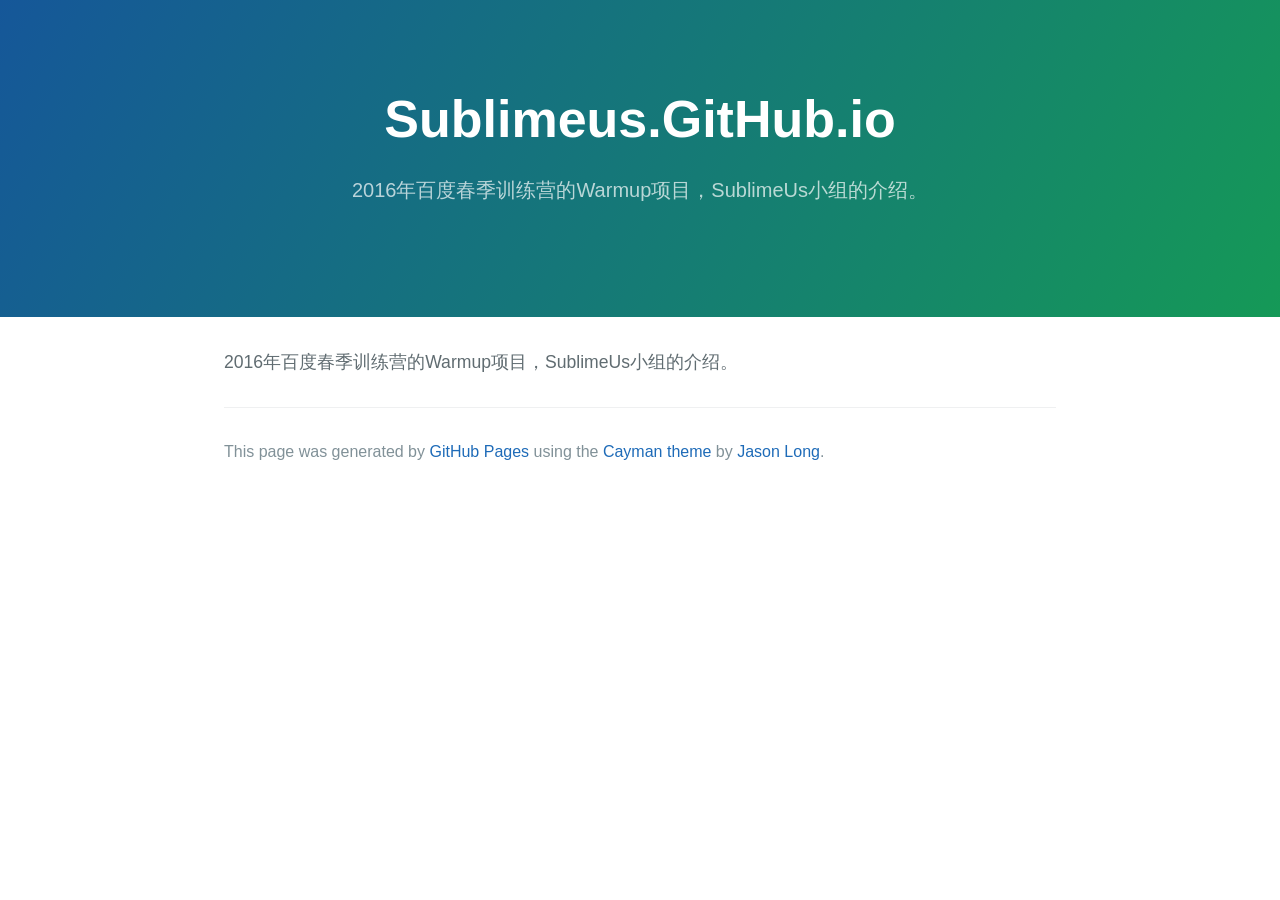
<file: index.html>
<!DOCTYPE html>
<html lang="zh-CN">
  <head>
    <meta charset="UTF-8">
    <title>Sublimeus.GitHub.io by SublimeUs</title>
    <meta name="viewport" content="width=device-width, initial-scale=1">
    <link rel="stylesheet" type="text/css" href="stylesheets/normalize.css" media="screen">
    <!-- <link href='https://fonts.googleapis.com/css?family=Open+Sans:400,700' rel='stylesheet' type='text/css'> Great wall-->
    <link rel="stylesheet" type="text/css" href="stylesheets/stylesheet.css" media="screen">
    <link rel="stylesheet" type="text/css" href="stylesheets/github-light.css" media="screen">
  </head>
  <body>
    <section class="page-header">
      <h1 class="project-name">Sublimeus.GitHub.io</h1>
      <h2 class="project-tagline">2016年百度春季训练营的Warmup项目，SublimeUs小组的介绍。</h2>
    </section>

    <section class="main-content">
      <p>2016年百度春季训练营的Warmup项目，SublimeUs小组的介绍。</p>

      <footer class="site-footer">

        <span class="site-footer-credits">This page was generated by <a href="https://pages.github.com">GitHub Pages</a> using the <a href="https://github.com/jasonlong/cayman-theme">Cayman theme</a> by <a href="https://twitter.com/jasonlong">Jason Long</a>.</span>
      </footer>

    </section>

  
  </body>
</html>
</file>
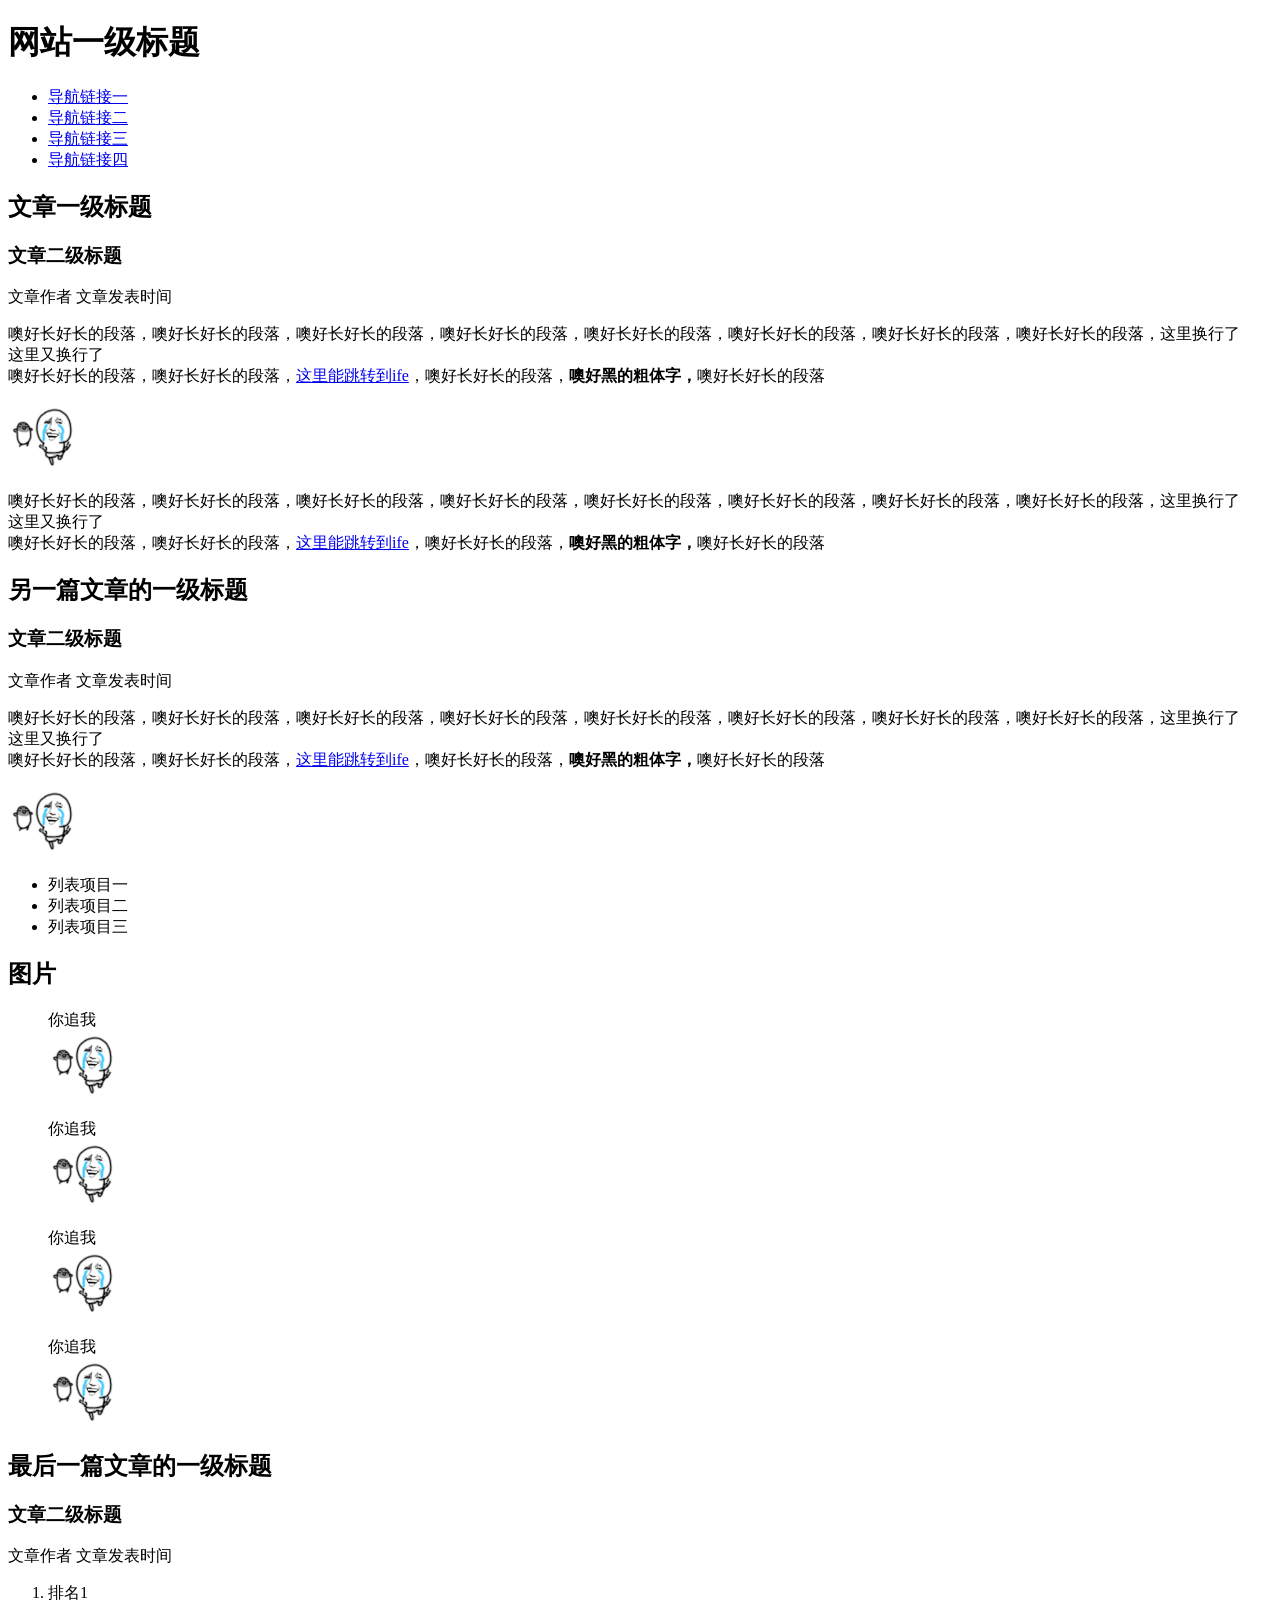
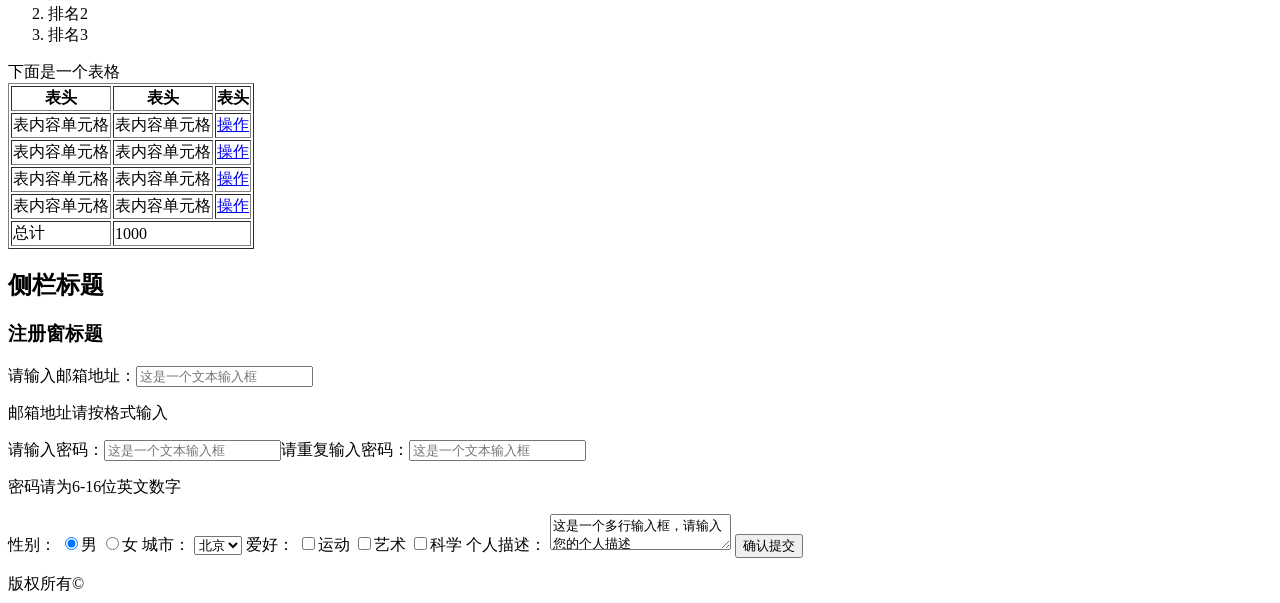
<file: task1/index.html>
<!DOCTYPE html>
<html lang="en">
<head>
	<meta charset="UTF-8">
	<title>task_1_1</title>
</head>
<body style="font-family: 微软雅黑">
	<h1>网站一级标题</h1>
	<nav>
		<ul>
			<li><a href="#">导航链接一</a></li>
			<li><a href="#">导航链接二</a></li>
			<li><a href="#">导航链接三</a></li>
			<li><a href="#">导航链接四</a></li>
		</ul>
	</nav>
	<article>
		<header>
			<h2>文章一级标题</h2>
			<h3>文章二级标题</h3>
		</header>
		<p>文章作者 文章发表时间</p>
		<p>
			噢好长好长的段落，噢好长好长的段落，噢好长好长的段落，噢好长好长的段落，噢好长好长的段落，噢好长好长的段落，噢好长好长的段落，噢好长好长的段落，这里换行了<br/>
			这里又换行了<br/>
			噢好长好长的段落，噢好长好长的段落，<a href="http://ife.baidu.com">这里能跳转到ife</a>，噢好长好长的段落，<b>噢好黑的粗体字，</b>噢好长好长的段落
		</p>
		<img src="img/1.jpg">
		<p>
			噢好长好长的段落，噢好长好长的段落，噢好长好长的段落，噢好长好长的段落，噢好长好长的段落，噢好长好长的段落，噢好长好长的段落，噢好长好长的段落，这里换行了<br/>
			这里又换行了<br/>
			噢好长好长的段落，噢好长好长的段落，<a href="http://ife.baidu.com">这里能跳转到ife</a>，噢好长好长的段落，<b>噢好黑的粗体字，</b>噢好长好长的段落
		</p>
	</article>
	
	<article>
		<header>
			<h2>另一篇文章的一级标题</h2>
			<h3>文章二级标题</h3>
		</header>
		<p>文章作者 文章发表时间</p>
		<p>
			噢好长好长的段落，噢好长好长的段落，噢好长好长的段落，噢好长好长的段落，噢好长好长的段落，噢好长好长的段落，噢好长好长的段落，噢好长好长的段落，这里换行了<br/>
			这里又换行了<br/>
			噢好长好长的段落，噢好长好长的段落，<a href="http://ife.baidu.com">这里能跳转到ife</a>，噢好长好长的段落，<b>噢好黑的粗体字，</b>噢好长好长的段落
		</p>
		<img src="img/1.jpg">
		<ul>
			<li>列表项目一</li>
			<li>列表项目二</li>
			<li>列表项目三</li>
		</ul>
		<section>
			<h2>图片</h2>
			<figure>
				<figcaption>你追我</figcaption>
				<img src="img/1.jpg">
			</figure>
			<figure>
				<figcaption>你追我</figcaption>
				<img src="img/1.jpg">
			</figure>
			<figure>
				<figcaption>你追我</figcaption>
				<img src="img/1.jpg">
			</figure>
			<figure>
				<figcaption>你追我</figcaption>
				<img src="img/1.jpg">
			</figure>
		</section>
	</article>

	<article>
		<header>
			<h2>最后一篇文章的一级标题</h2>
			<h3>文章二级标题</h3>
		</header>
		<p>文章作者 文章发表时间</p>
		<ol>
			<li>排名1</li>
			<li>排名2</li>
			<li>排名3</li>
		</ol>
		<section>
			下面是一个表格
			<table border="1">
				<th>表头</th>
				<th>表头</th>
				<th>表头</th>
				<tr>
					<td>表内容单元格</td>
					<td>表内容单元格</td>
					<td><a href="#">操作</a></td>
				</tr>
				<tr>
					<td>表内容单元格</td>
					<td>表内容单元格</td>
					<td><a href="#">操作</a></td>
				</tr>
				<tr>
					<td>表内容单元格</td>
					<td>表内容单元格</td>
					<td><a href="#">操作</a></td>
				</tr>
				<tr>
					<td>表内容单元格</td>
					<td>表内容单元格</td>
					<td><a href="#">操作</a></td>
				</tr>
				<tr>
					<td>总计</td>
					<td colspan="2">1000</td>
				</tr>
			</table>
		</section>
		<aside>
			<h2>侧栏标题</h2>
			<h3>注册窗标题</h3>
			<form>
				<p>请输入邮箱地址：<input type="email" placeholder="这是一个文本输入框"></p>
				<p>邮箱地址请按格式输入</p>
				<p>请输入密码：<input type="password" placeholder="这是一个文本输入框">请重复输入密码：<input type="password" placeholder="这是一个文本输入框"></p>
				<p>密码请为6-16位英文数字</p>
				<p>
					性别：
					<input name="sex" type="radio" value="man" checked="checked">男
					<input name="sex" type="radio" value="female">女
					城市：
					<select name="city">
						<option value="beijing" selected="selected">北京</option>
						<option value="shanghai">上海</option>
						<option value="guangzhou">广州</option>
						<option value="shenzhen">深圳</option>
					</select>
					爱好：
					<input name="hobby" type="checkbox" value="sport">运动
					<input name="hobby" type="checkbox" value="art">艺术
					<input name="hobby" type="checkbox" value="science">科学
					个人描述：
					<textarea name="description">这是一个多行输入框，请输入您的个人描述</textarea>
					<input type="submit" value="确认提交">
				</p>
			</form>
		</aside>
	</article>
	<footer>
		版权所有&copy;
	</footer>
</body>
</html>
</file>
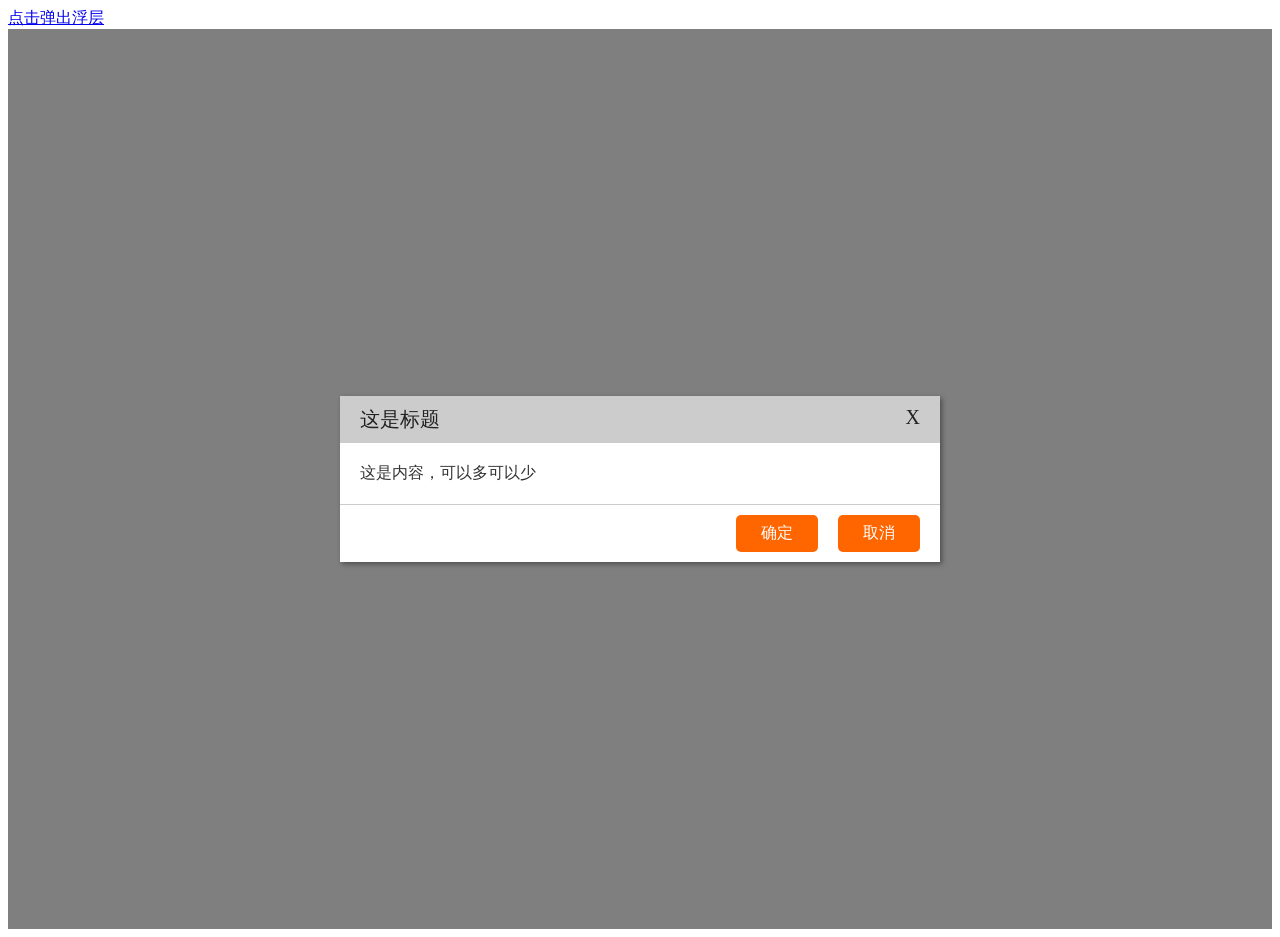
<file: task37/index.html>
<!DOCTYPE html>
<html lang="en">
<head>
	<meta charset="UTF-8">
	<title>任务三十七：UI组件之浮出层</title>
	<style>
		.modal{
			background-color: rgba(0,0,0,0.5);
			width: 100%;
			height: 900px;
			position: relative;
			font-family: '微软雅黑';

		}
		.modal .modal-box{
			width: 600px;
			position: absolute;
			top: 50%;
			left: 50%;
			transform: translate3d(-50%,-50%,0);
			box-shadow: 2px 2px 5px rgba(0,0,0,0.4);
			background-color: #fff;
		}
		.modal .modal-head{
			font-size: 20px;
			color: #222;
			padding: 10px 20px;
			background-color: #ccc;
		}
		.modal .modal-head:after{
			content:'';
			display: block;
			clear: both;
			overflow: hidden;
		}
		.modal .modal-head-title{
			float: left;
		
		}
		.modal .modal-head-close{
			float: right;
			cursor: pointer;
		}
		.modal .modal-content{
			height: auto;
			padding: 20px 20px;
			font-size: 16px;
			color: #333;
		}
		.modal .modal-foot{
			border-top: 1px solid #ccc;
			padding: 10px 20px;
		}
		.modal .modal-btn{
			border: 0;
			outline: none;
			padding: 8px 25px;
			border-radius: 5px;
			font-size: 16px;
			cursor: pointer;
			font-family: '微软雅黑';
			font-weight: 300;
			background-color: #f60;
			color: #fff;
			text-shadow: none;
		}
		.modal .modal-foot-sure{
			float: right;
			margin-right: 20px;
		}
		.modal .modal-foot-close{
			float: right;
		}
		.modal .modal-foot:after{
			content:'';
			display: block;
			clear: both;
			overflow: hidden;
		}
	</style>
</head>
<body>
	<a id="F-modal" href="javascript:;">点击弹出浮层</a>
	<div class="modal">
		<div id="F-Modal" class="modal-box">
			<div class="modal-head">
				<div class="modal-head-title">这是标题</div>
				<!-- /.modal-head-title -->
				<div class="modal-head-close"> X </div>
				<!-- /.modal-head-close -->
			</div>
			<!-- /.modal-title -->
			<div class="modal-content">
				这是内容，可以多可以少
			</div>
			<!-- /.modal-content -->
			<div class="modal-foot">
				<button type="button" class="modal-btn modal-foot-close">
					取消
				</button>
				<button type="button" class="modal-btn modal-foot-sure">
					确定
				</button>
			</div>
			<!-- /.foot -->
		</div>
		<!-- /.modal-box -->
	</div>

	<script src="js/main.js"></script>
	<script>
		// var data = {
		// 	width:'600px',
		// 	height:'300px',
		// 	head_height:'60px',
		// 	head_title:'标题',
		// 	head_content:'这是内容',
		// 	foot:true,	//页脚是否存在
		// }

		
		// var modal = new Modal('F-Modal',data);
	</script>
</body>
</html>
</file>
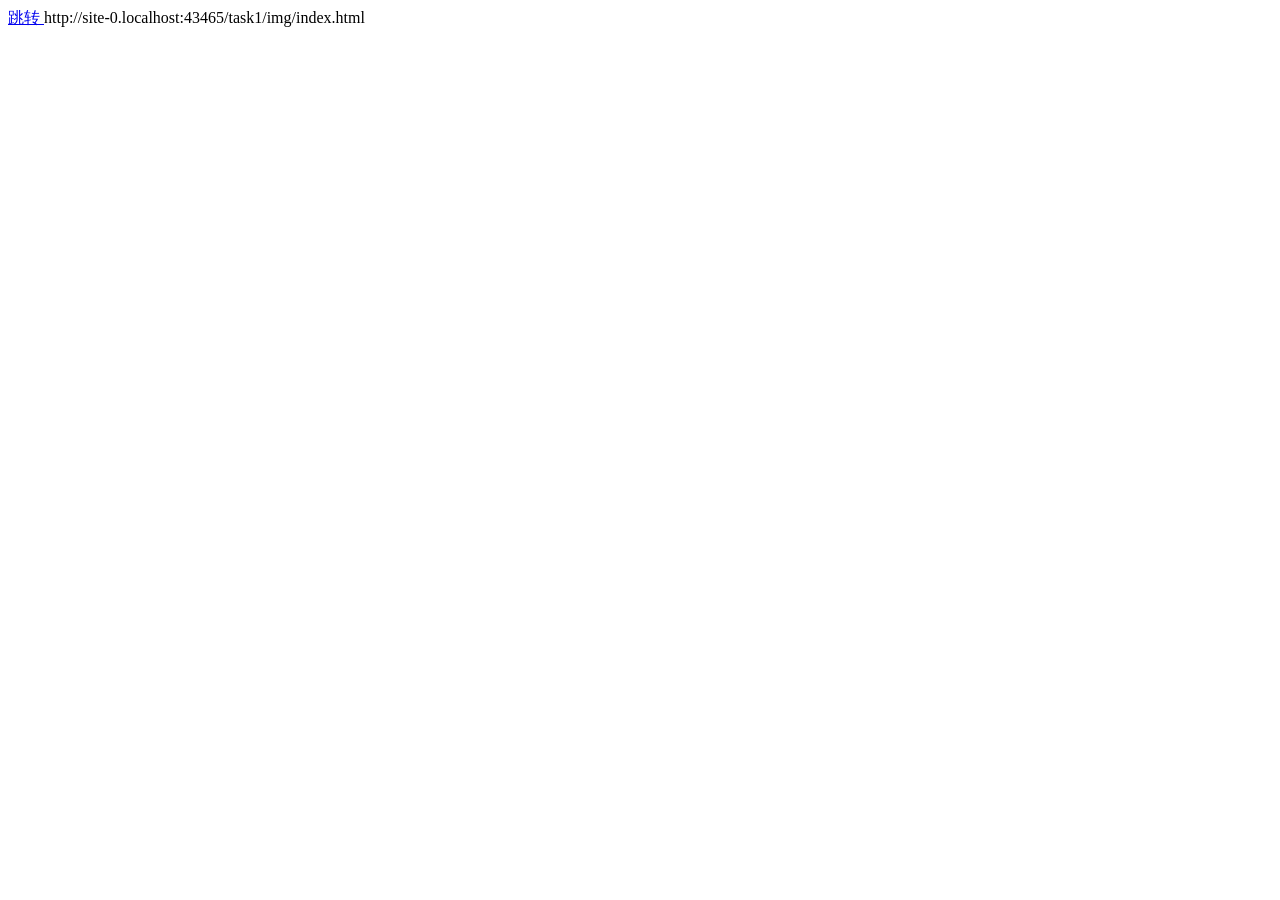
<file: task1/img/index.html>
<!DOCTYPE html>
<html lang="en">
<head>
	<meta charset="UTF-8">
	<title>js 页面分析</title>
</head>
<body onunload="bye()">
	<a href="other.html"> 跳转 </a>
<script type="text/javascript"> 

	/* 页面url地址 */
	document.write(location.href+"<br>"); 

	/* 页面停留时间 */
	pageopen = new Date();
	function bye() {
		pageclose = new Date();
		minutes = (pageclose.getMinutes() - pageopen.getMinutes());
		seconds = (pageclose.getSeconds() - pageopen.getSeconds());
		time = (seconds + (minutes * 60));
		if (time == 1) {
		time = (time + " 秒钟");
		}
		else {
		time = (time + " 秒钟");
		   }
		console.log('您在这儿呆了' + time + '.欢迎再来!');
	} 

	/*浏览器设备*/
	console.log(window.navigator.language);		//用户语言，
	console.log(window.navigator.userAgent.substring(12));	//用户设备信息

</script>
</body>
</html>
</file>
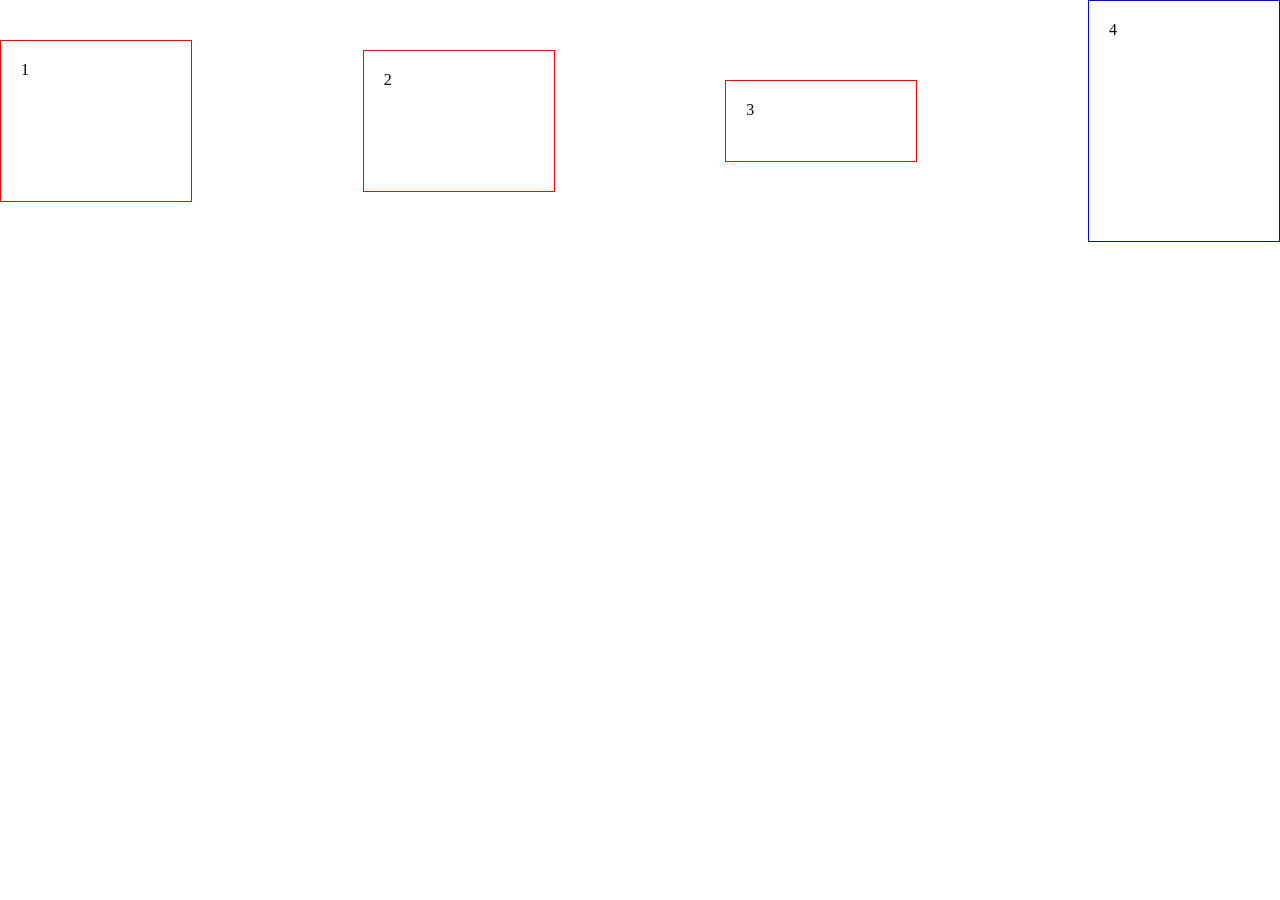
<file: Task10/frank/index.html>
<!DOCTYPE html>
<html lang="en">
<head>
	<meta charset="UTF-8">
	<title>任务十：Flexbox 布局练习</title>
	<link rel="stylesheet" href="css/style.css">
</head>
<body>
	<div class="flex-box">
		<div class="flex-items flex-item-1">1</div>
		<div class="flex-items flex-item-2">2</div>
		<div class="flex-items flex-item-3">3</div>
		<div class="flex-items flex-item-4">4</div>
	</div>
</body>
</html>
</file>
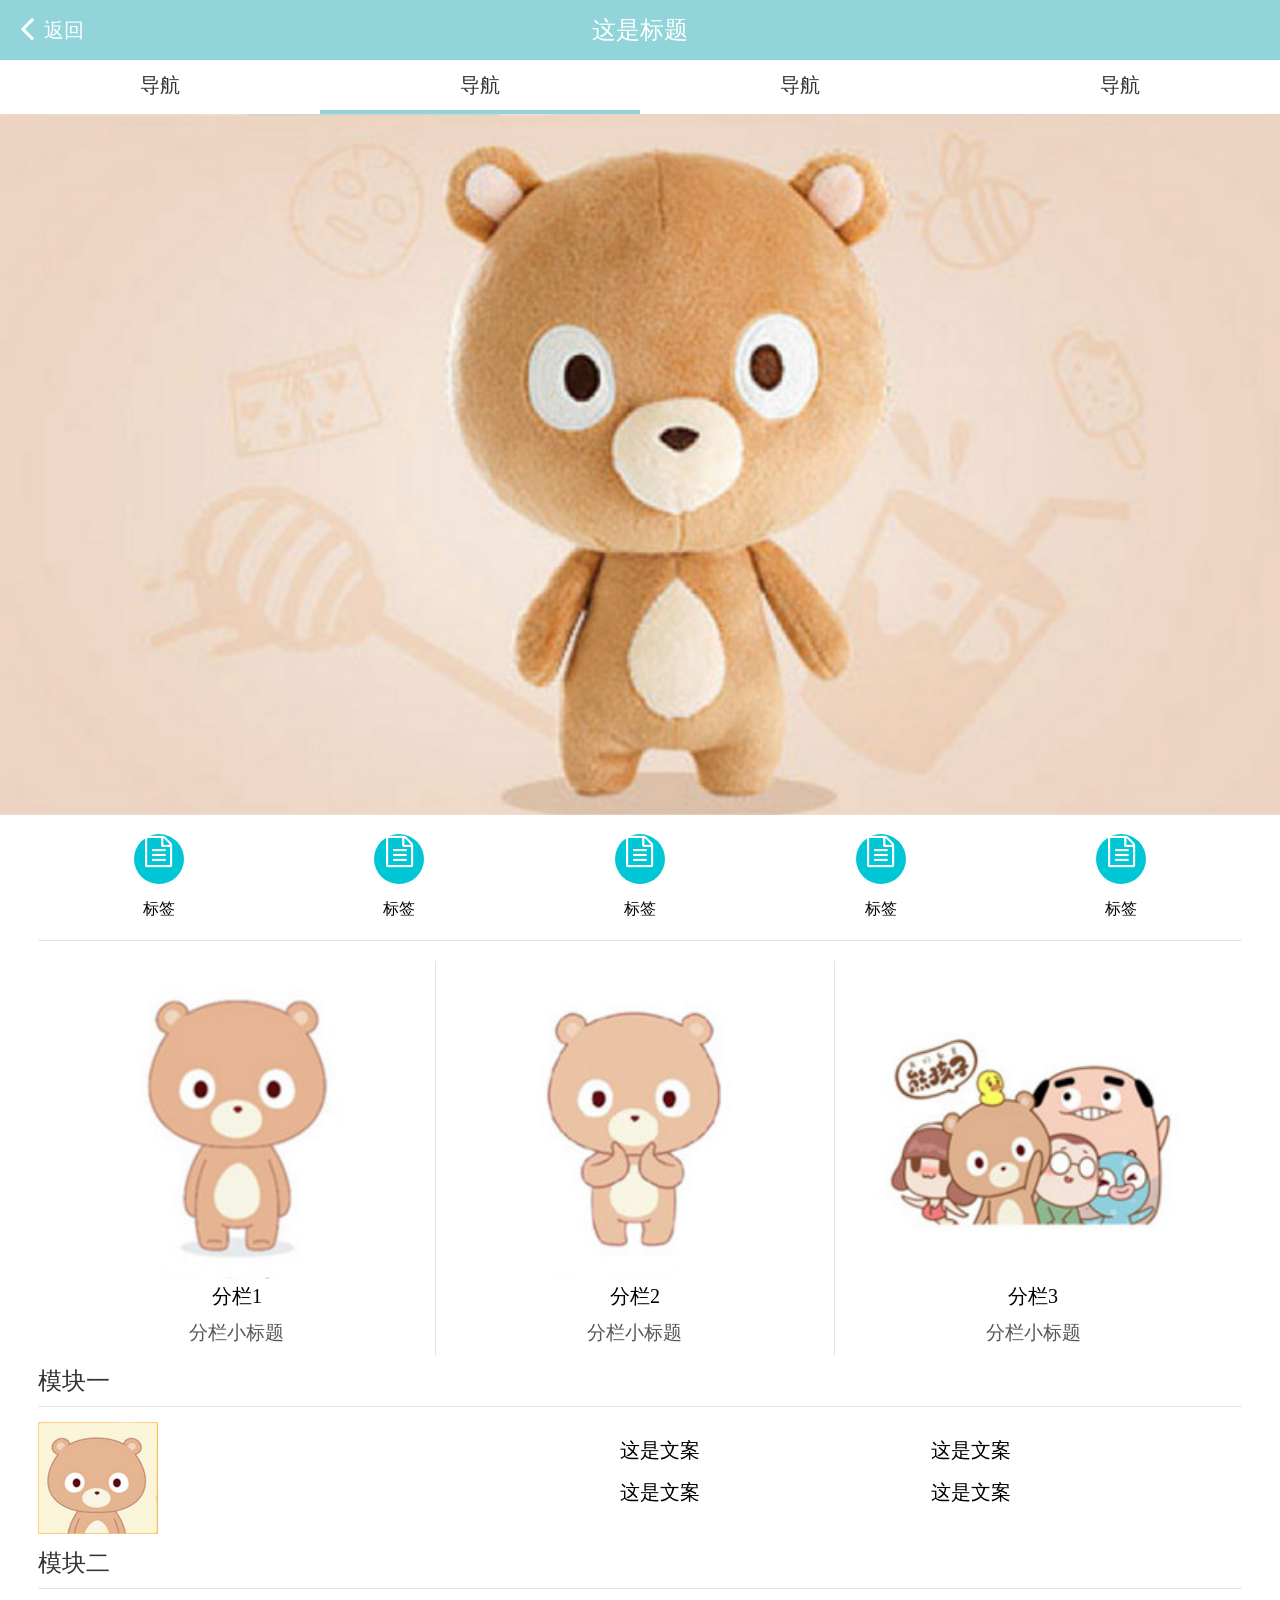
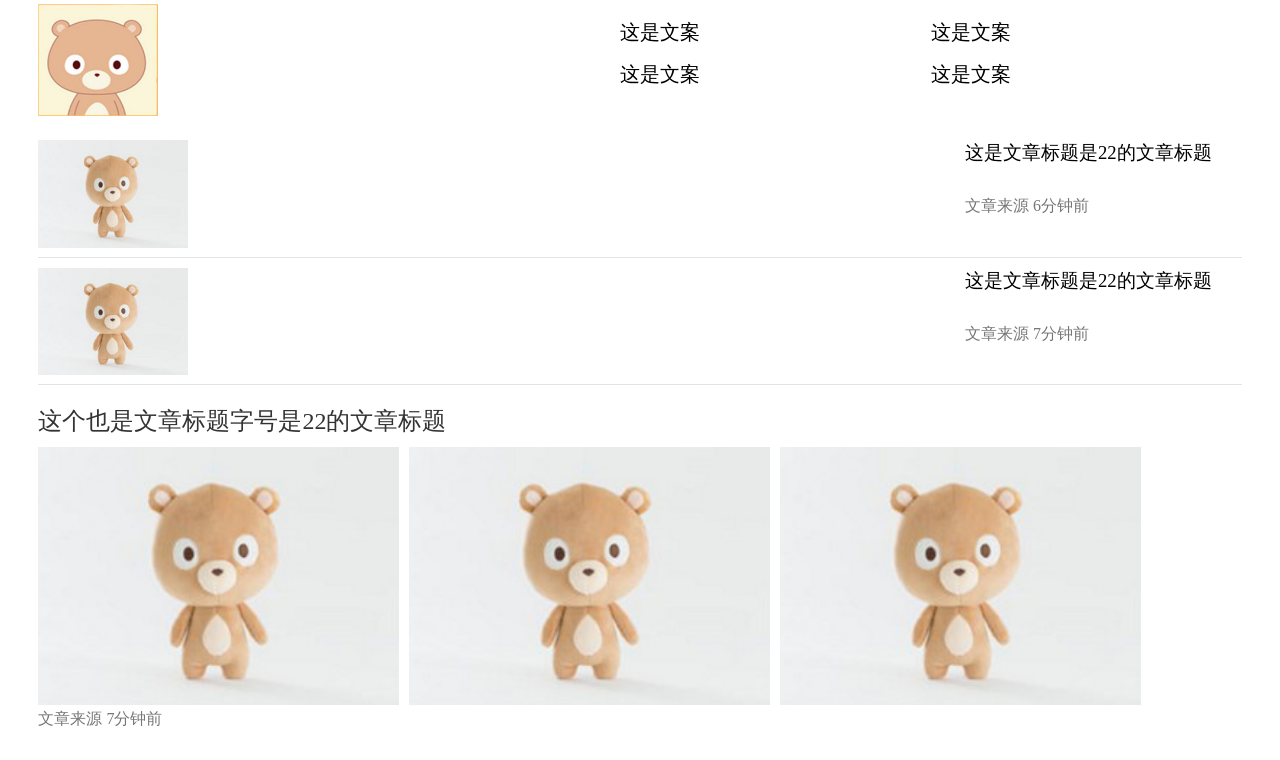
<file: Task11/frank/index.html>
<!DOCTYPE html>
<html lang="en">
<head>
	<meta charset="UTF-8">
	<meta name="viewport" content="width=device-width, initial-scale=1">
	<title>任务十一：移动Web页面布局实践</title>
	<link rel="stylesheet" href="https://maxcdn.bootstrapcdn.com/font-awesome/4.5.0/css/font-awesome.min.css">
	<link rel="stylesheet" href="css/main.css">
</head>
<body>
	<header>
		<a href="#" class="back"><i class="fa fa-angle-left"></i>返回</a>
		<h1>这是标题</h1>
		<!-- /.title -->
	</header>
	<nav>
		<ul>
			<li><a href="">导航</a></li>
			<li class="active"><a href="">导航</a></li>
			<li><a href="">导航</a></li>
			<li><a href="">导航</a></li>
		</ul>
	</nav>
	<seaction class="banner">
		<div class="banner-content">
			<img src="img/banner.jpg" alt="banner">
		</div>
		<!-- /.banner -->
	</seaction>
	<seaction class="tag">
		<ul> 
			<li>
				<span class="tag-icon"><i class="fa fa-file-text-o"></i></span>
				<span class="tag-text">标签</span></li>
			<li>
				<span class="tag-icon"><i class="fa fa-file-text-o"></i></span>
				<span class="tag-text">标签</span></li>
			<li>
				<span class="tag-icon"><i class="fa fa-file-text-o"></i></span>
				<span class="tag-text">标签</span></li>
			<li>
				<span class="tag-icon"><i class="fa fa-file-text-o"></i></span>
				<span class="tag-text">标签</span></li>
			<li>
				<span class="tag-icon"><i class="fa fa-file-text-o"></i></span>
				<span class="tag-text">标签</span></li>
		</ul>
		<!-- /.tag -->
	</seaction>
	<seaction class="column">
		<div class="column-item">
			<img src="img/img-1.jpg" alt="图片">
			<h2>分栏1</h2>
			<h3>分栏小标题</h3>
		</div>
		<!-- /.column-item -->
		<div class="column-item">
			<img src="img/img-2.jpg" alt="图片">
			<h2>分栏2</h2>
			<h3>分栏小标题</h3>
		</div>
		<!-- /.column-item -->
		<div class="column-item">
			<img src="img/img-3.jpg" alt="图片">
			<h2>分栏3</h2>
			<h3>分栏小标题</h3>
		</div>
		<!-- /.column-item -->
	</seaction>
	<!-- /.column -->
	<seaction class="model">
		<h2>模块一</h2>	
		<div class="model-box">
			
			<div class="model-img">
				<img src="img/model.jpg" alt="model-img">
			</div>
			<!-- /.model-img -->
			<div class="model-content">
				<div class="model-col">
					<div class="model-text">这是文案</div>
					<div class="model-text">这是文案</div>
				</div>
				<div class="model-col">
					<div class="model-text">这是文案</div>
					<div class="model-text">这是文案</div>
				</div>				
				<!-- /.model-text -->
			</div>
			<!-- /.model-content -->
		</div>
		<!-- /.model-box -->
		<h2>模块二</h2>
		<div class="model-box">
			
			<div class="model-img">
				<img src="img/model.jpg" alt="model-img">
			</div>
			<!-- /.model-img -->
			<div class="model-content">
				<div class="model-col">
					<div class="model-text">这是文案</div>
					<div class="model-text">这是文案</div>
				</div>
				
				<div class="model-col">
					<div class="model-text">这是文案</div>
					<div class="model-text">这是文案</div>
				</div>					
				<!-- /.model-text -->
			</div>
			<!-- /.model-content -->
		</div>
		<!-- /.model-box -->
	</seaction>
	<!-- /.model -->
	<seaction class="news">
		<div class="news-box">
			<div class="news-img">
				<img src="img/news.jpg" alt="news">
			</div>
			<!-- /.news-img -->
			<div class="news-text">
				<h3>这是文章标题是22的文章标题</h3>
				<div class="news-des">
					<span class="news-from">文章来源</span>
					<!-- /.news-from -->
					<span class="news-time">6分钟前</span>
					<!-- /.news-time -->
				</div>
				<!-- /.news-des -->
			</div>
			<!-- /.news-text -->
		</div>
		<!-- /.news-box -->
		<div class="news-box">
			<div class="news-img"><img src="img/news.jpg" alt="news"></div>
			<!-- /.news-img -->
			<div class="news-text">
				<h3>这是文章标题是22的文章标题</h3>
				<div class="news-des">
					<span class="news-from">文章来源</span>
					<!-- /.news-from -->
					<span class="news-time">7分钟前</span>
					<!-- /.news-time -->
				</div>
				<!-- /.news-des -->
			</div>
			<!-- /.news-text -->
		</div>
		<!-- /.news-box -->
	</seaction>
	<!-- /.news -->
	<seaction class="other">
		<h2>这个也是文章标题字号是22的文章标题</h2>
		<div class="other-box">
			<div class="other-img"><img src="img/news.jpg" alt="图片"></div>
			<div class="other-img"><img src="img/news.jpg" alt="图片"></div>
			<div class="other-img"><img src="img/news.jpg" alt="图片"></div>
		</div>
		<!-- /.other-img -->
		<div class="other-des">
			<span class="other-from">文章来源</span>
			<!-- /.other-from -->
			<span class="other-time">7分钟前</span>
			<!-- /.other-time -->
		</div>
		<!-- /.other-des -->
	</seaction>
	<!-- /.other -->
</body>
</html>
</file>
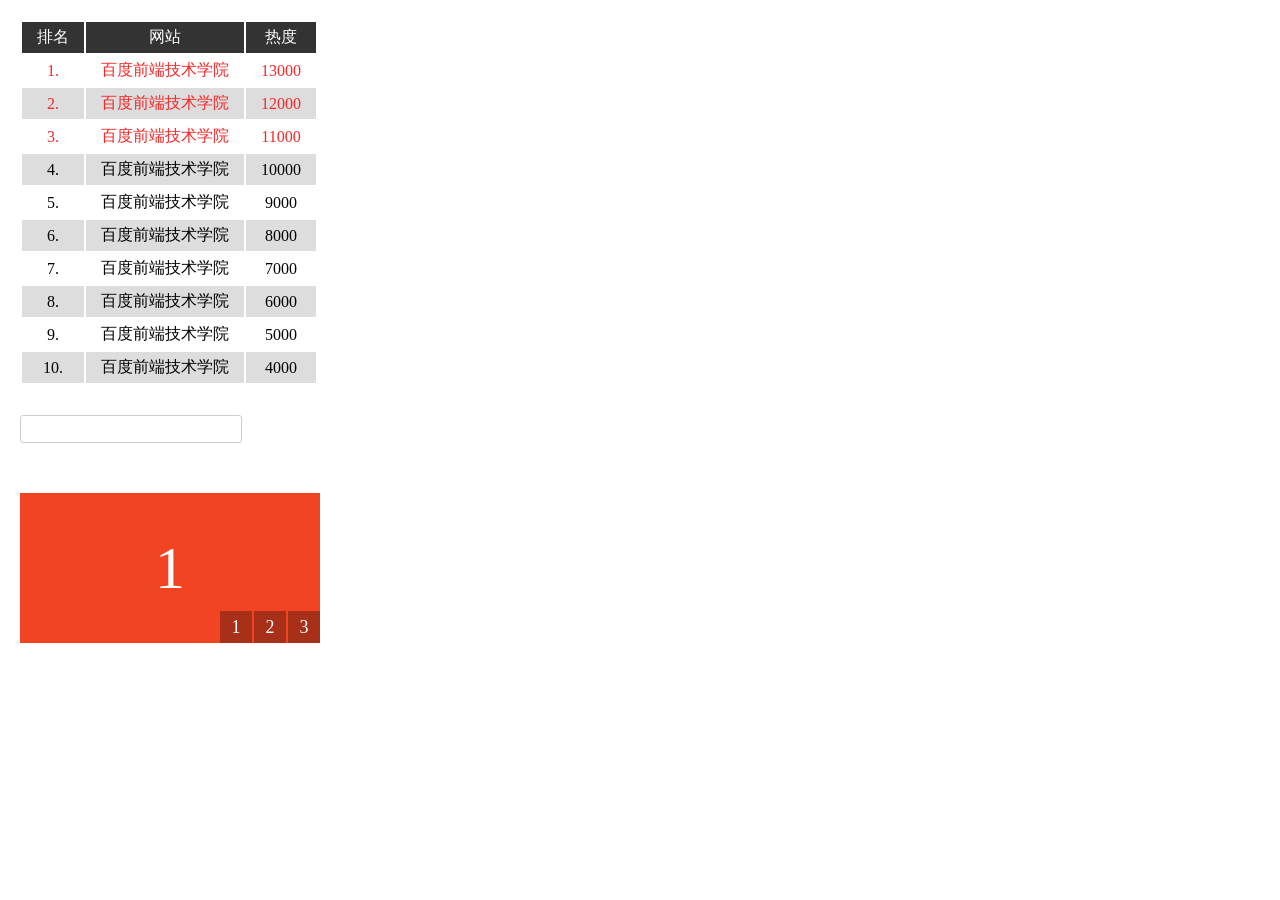
<file: Task12/frank/index.html>
<!DOCTYPE html>
<html lang="en">
<head>
	<meta charset="UTF-8">
	<title>任务十二：学习CSS 3的新特性</title>
	<link rel="stylesheet" href="css/style.css">
</head>
<body>
	<!-- 表格 -->
	<table class="table">
		<thead>
			<tr>
				<td>排名</td>
				<td>网站</td>
				<td>热度</td>
			</tr>
		</thead>
		<tbody>
			<tr>
				<td>1.</td>
				<td>百度前端技术学院</td>
				<td>13000</td>
			</tr>
			<tr>
				<td>2.</td>
				<td>百度前端技术学院</td>
				<td>12000</td>
			</tr>
			<tr>
				<td>3.</td>
				<td>百度前端技术学院</td>
				<td>11000</td>
			</tr>
			<tr>
				<td>4.</td>
				<td>百度前端技术学院</td>
				<td>10000</td>
			</tr>
			<tr>
				<td>5.</td>
				<td>百度前端技术学院</td>
				<td>9000</td>
			</tr>
			<tr>
				<td>6.</td>
				<td>百度前端技术学院</td>
				<td>8000</td>
			</tr>
			<tr>
				<td>7.</td>
				<td>百度前端技术学院</td>
				<td>7000</td>
			</tr>
			<tr>
				<td>8.</td>
				<td>百度前端技术学院</td>
				<td>6000</td>
			</tr>
			<tr>
				<td>9.</td>
				<td>百度前端技术学院</td>
				<td>5000</td>
			</tr>
			<tr>
				<td>10.</td>
				<td>百度前端技术学院</td>
				<td>4000</td>
			</tr>
		</tbody>
	</table>
	<!-- ./表格 -->
	<!-- 表单 -->
	<input type="text">
	<!-- ./表单 -->
	<!-- 轮播图 -->
	<div class="wrap">
		<div class="content">
			<div id="slider-1" class="sliders slider-1">1</div>
			<!-- /#slider-1.sliders slider-1 -->
			<div id="slider-2" class="sliders slider-2">2</div>
			<!-- /#slider-2.sliders slider-2 -->
			<div id="slider-3" class="sliders slider-3">3</div>
			<!-- /#slider-3.sliders slider-3 -->
		</div>
		<!-- /.content -->
		<div class="controll">
			<span class="items items-1"><a href="#slider-1">1</a></span>
			<span class="items items-2"><a href="#slider-2">2</a></span>
			<span class="items items-3"><a href="#slider-3">3</a></span>
		</div>
	</div>
	<!-- /.wrap -->
		
</body>
</html>
</file>
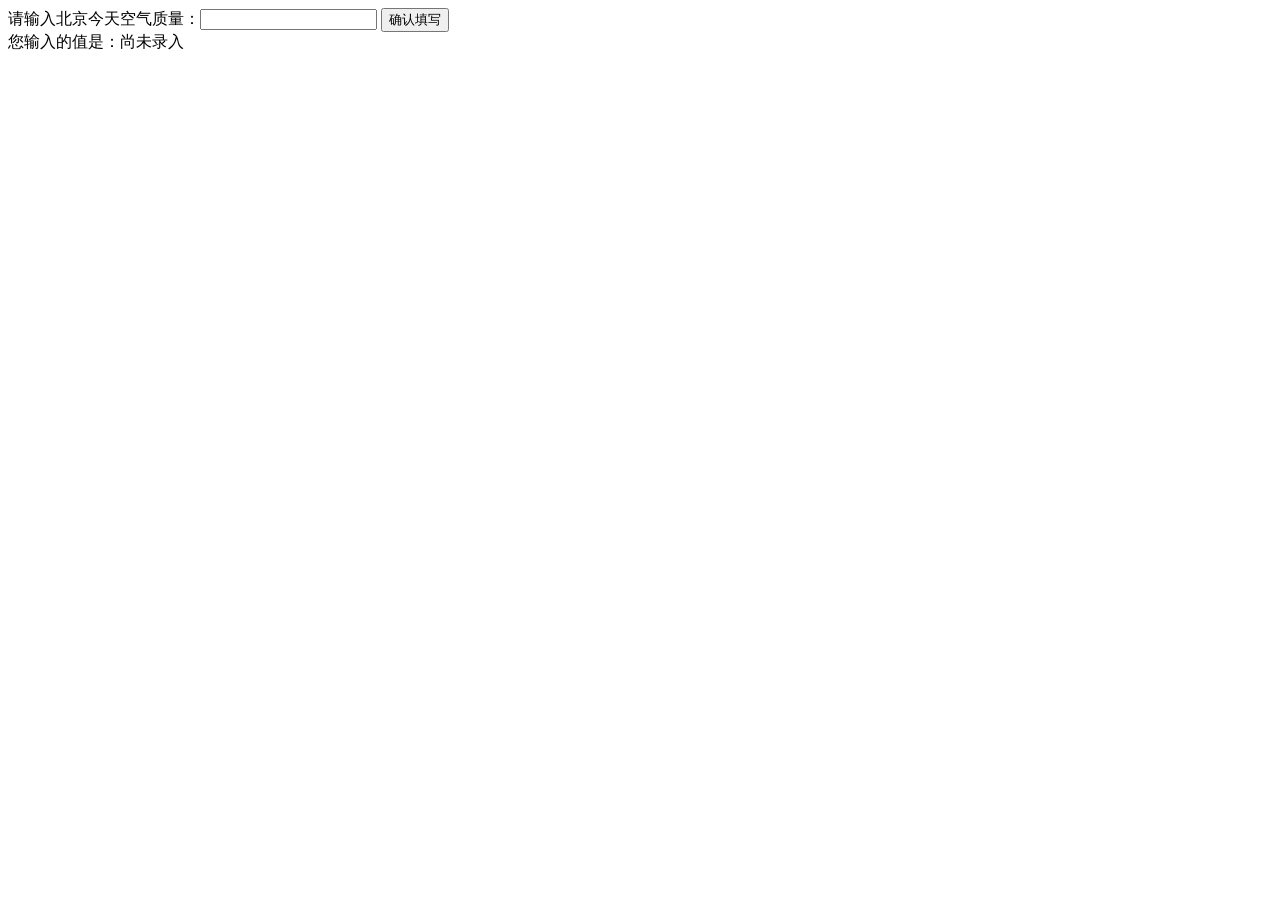
<file: task13/frank/index.html>
<!DOCTYPE html>
<html lang="en">
<head>
	<meta charset="UTF-8">
	<title>任务十三：零基础JavaScript编码（一）</title>
</head>
<body>
	<label>请输入北京今天空气质量：<input type="text" id="aqi-input"></label>
	<button id="button">确认填写</button>
	<div>您输入的值是：<span id="aqi-display">尚未录入</span></div>

<script>
(function(){
	function g(id){
		return document.getElementById(id)
	}
	g('button').onclick = function(){
		var aqiInput = g('aqi-input').value;
		g('aqi-display').innerHTML = aqiInput;		

	}
})();
</script>
	
</body>
</html>
</file>
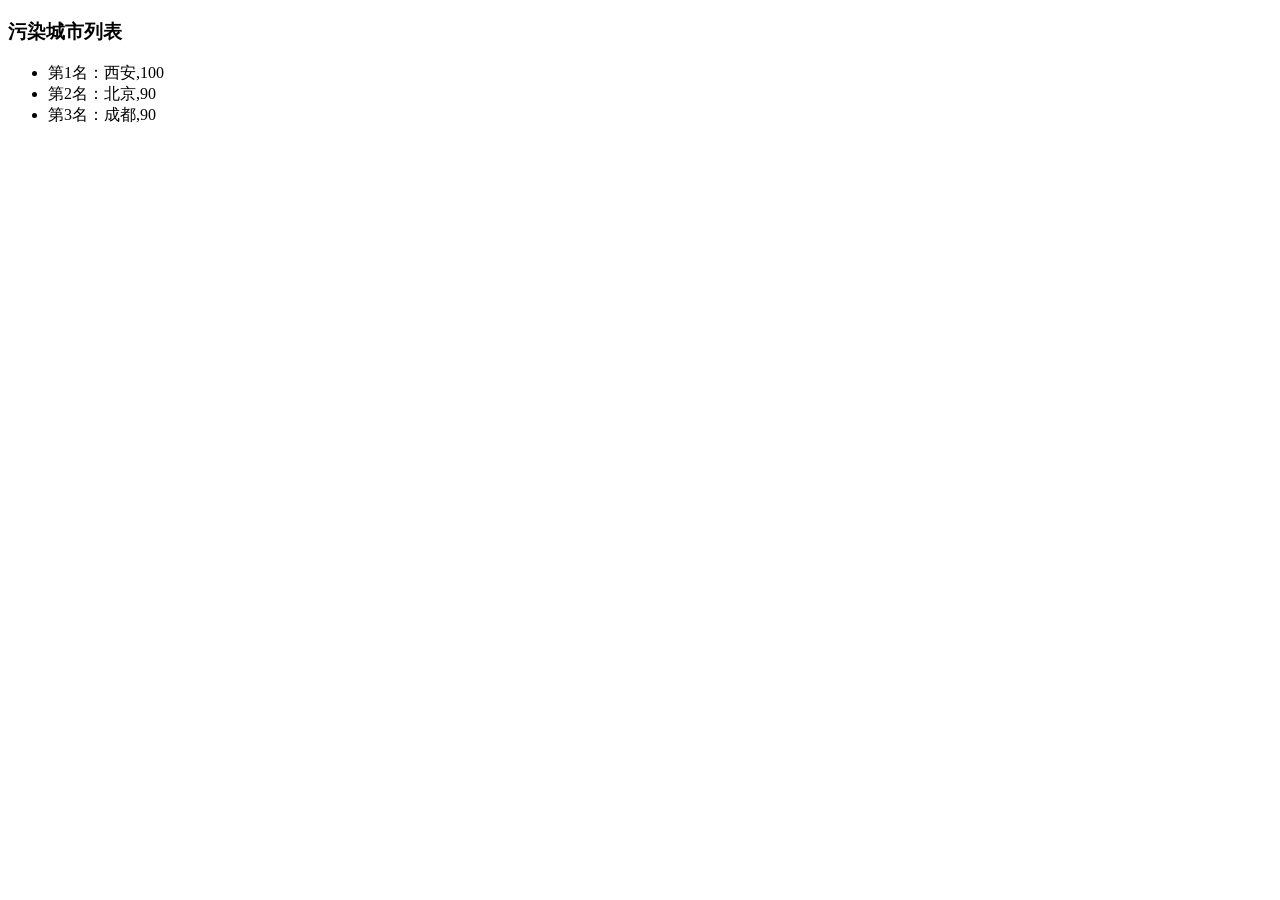
<file: task14/frank/index.html>
<!DOCTYPE html>
<html>
  <head>
    <meta charset="utf-8">
    <title>IFE JavaScript Task 01</title>
  </head>
<body>

  <h3>污染城市列表</h3>
  <ul id="aqi-list">
<!--   
    <li>第一名：福州（样例），10</li>
  	<li>第二名：福州（样例），10</li> -->
  </ul>

<script type="text/javascript">

var aqiData = [
  ["北京", 90],
  ["上海", 50],
  ["福州", 10],
  ["广州", 50],
  ["成都", 90],
  ["西安", 100]
];

(function () {

  /*
  在注释下方编写代码
  遍历读取aqiData中各个城市的数据
  将空气质量指数大于60的城市显示到aqi-list的列表中
  */
  function g(id){
    return document.getElementById(id)
  }
  var array=[];
    for(value in aqiData){
      if(aqiData[value][1]>60){
        array.push(aqiData[value]);
      }
    }
   
    array.sort(function(a,b){
      return b[1] - a[1];
    });
    console.log(array)
    for(var i = 0;i<array.length;i++){
       var html = "<li>"+"第"+(i+1)+"名："+array[i][0]+","+array[i][1]+"</li>";
        g('aqi-list').innerHTML += html;
    }
})();

</script>
</body>
</html>
</file>
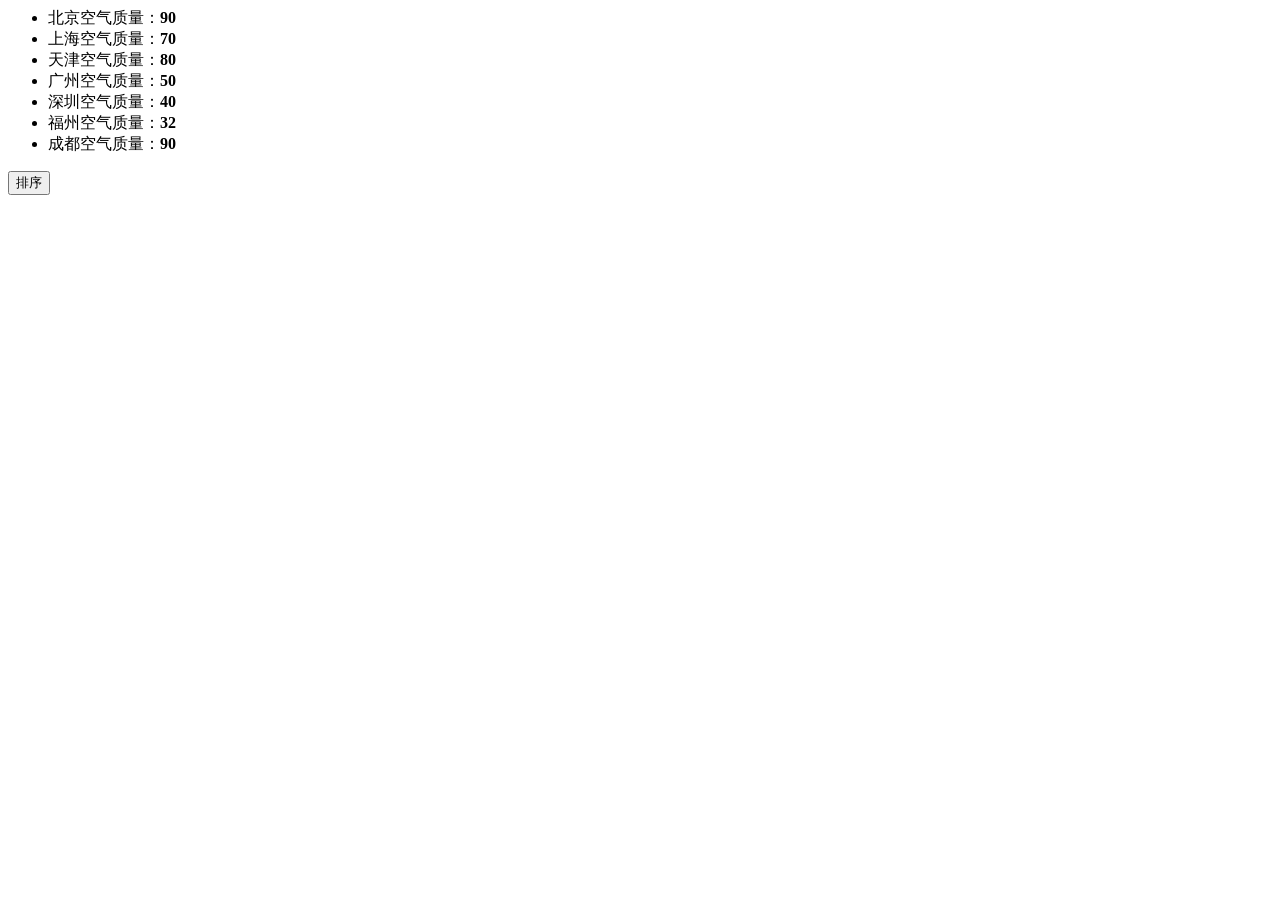
<file: task15/frank/index.html>
<!DOCTYPE>
<html>
  <head>
    <meta charset="utf-8">
    <title>IFE JavaScript Task 01</title>
  </head>
<body>

  <ul id="source">
    <li>北京空气质量：<b>90</b></li>
    <li>上海空气质量：<b>70</b></li>
    <li>天津空气质量：<b>80</b></li>
    <li>广州空气质量：<b>50</b></li>
    <li>深圳空气质量：<b>40</b></li>
    <li>福州空气质量：<b>32</b></li>
    <li>成都空气质量：<b>90</b></li>
  </ul>

  <ul id="resort">
    <!-- 
    <li>第一名：北京空气质量：<b>90</b></li>
    <li>第二名：北京空气质量：<b>90</b></li>
    <li>第三名：北京空气质量：<b>90</b></li>
     -->

  </ul>

  <button id="sort-btn">排序</button>

<script type="text/javascript">
  function g(id){
    return document.getElementById(id);
  }
/**
 * getData方法
 * 读取id为source的列表，获取其中城市名字及城市对应的空气质量
 * 返回一个数组，格式见函数中示例
 */
function getData() {
  /*
  coding here
  */
 var data = [];
  var val = g('source').getElementsByTagName('li');
  for(var i =0;i<val.length;i++){
    var city = val[i].innerHTML.slice(0, 2);
    var quit = g('source').getElementsByTagName('b')[i].innerHTML.slice(0,2);
    data.push([city,quit])
  }
  return data;
}
/**
 * sortAqiData
 * 按空气质量对data进行从小到大的排序
 * 返回一个排序后的数组
 */
function sortAqiData(data) {
  data.sort(function(a,b){
    return a[1] - b[1];
  })
  return data;
}

/**
 * render
 * 将排好序的城市及空气质量指数，输出显示到id位resort的列表中
 * 格式见ul中的注释的部分
 */
function render(data) {
  for(var i =0;i<data.length;i++){
    html = "<li>第"+(i+1)+"名："+data[i][0]+"空气质量：<b>"+data[i][1]+"</b></li>";
    g('resort').innerHTML += html;
  }
}

function btnHandle() {
  var aqiData = getData();
  aqiData = sortAqiData(aqiData);
  render(aqiData);
}


function init() {

  // 在这下面给sort-btn绑定一个点击事件，点击时触发btnHandle函数
  g('sort-btn').onclick = function(){
    btnHandle();
    this.disabled = true;
  }
}

init();

</script>
</body>
</html>
</file>
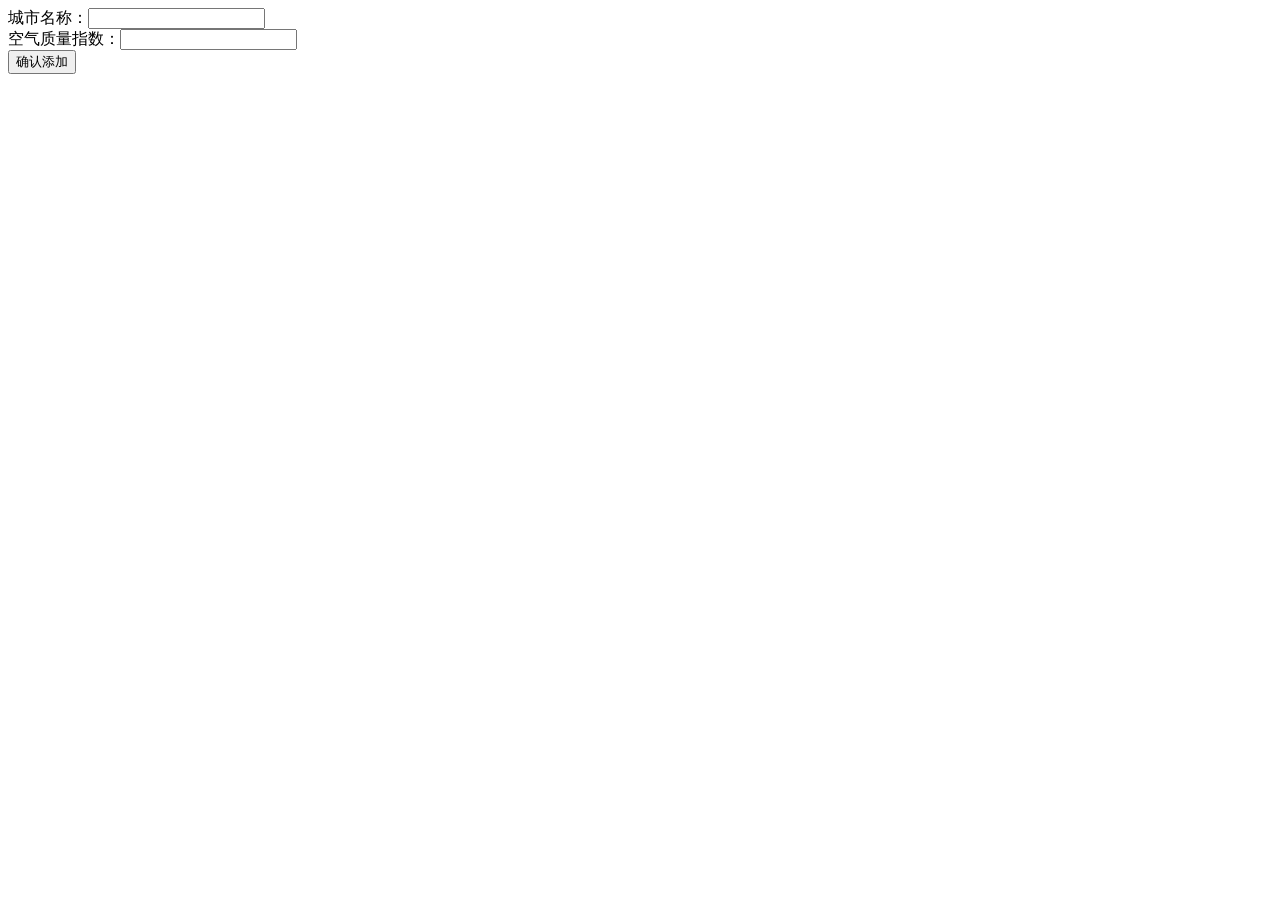
<file: task16/frank/index.html>
<!DOCTYPE>
<html>
  <head>
    <meta charset="utf-8">
    <title>IFE JavaScript Task 01</title>
    
  </head>
<body>

  <div>
    <label>城市名称：<input id="aqi-city-input" type="text"></label><br>
    <label>空气质量指数：<input id="aqi-value-input" type="text"></label><br>
    <button id="add-btn">确认添加</button>
  </div>
  <table id="aqi-table">
  <!-- 
    <tr>
      <td>城市</td><td>空气质量</td><td>操作</td>
    </tr>
    <tr>
      <td>北京</td><td>90</td><td><button>删除</button></td>
    </tr>
    <tr>
      <td>北京</td><td>90</td><td><button>删除</button></td>
    </tr>
   -->
  </table>
<script src="task.js"></script>
</body>
</html>
</file>
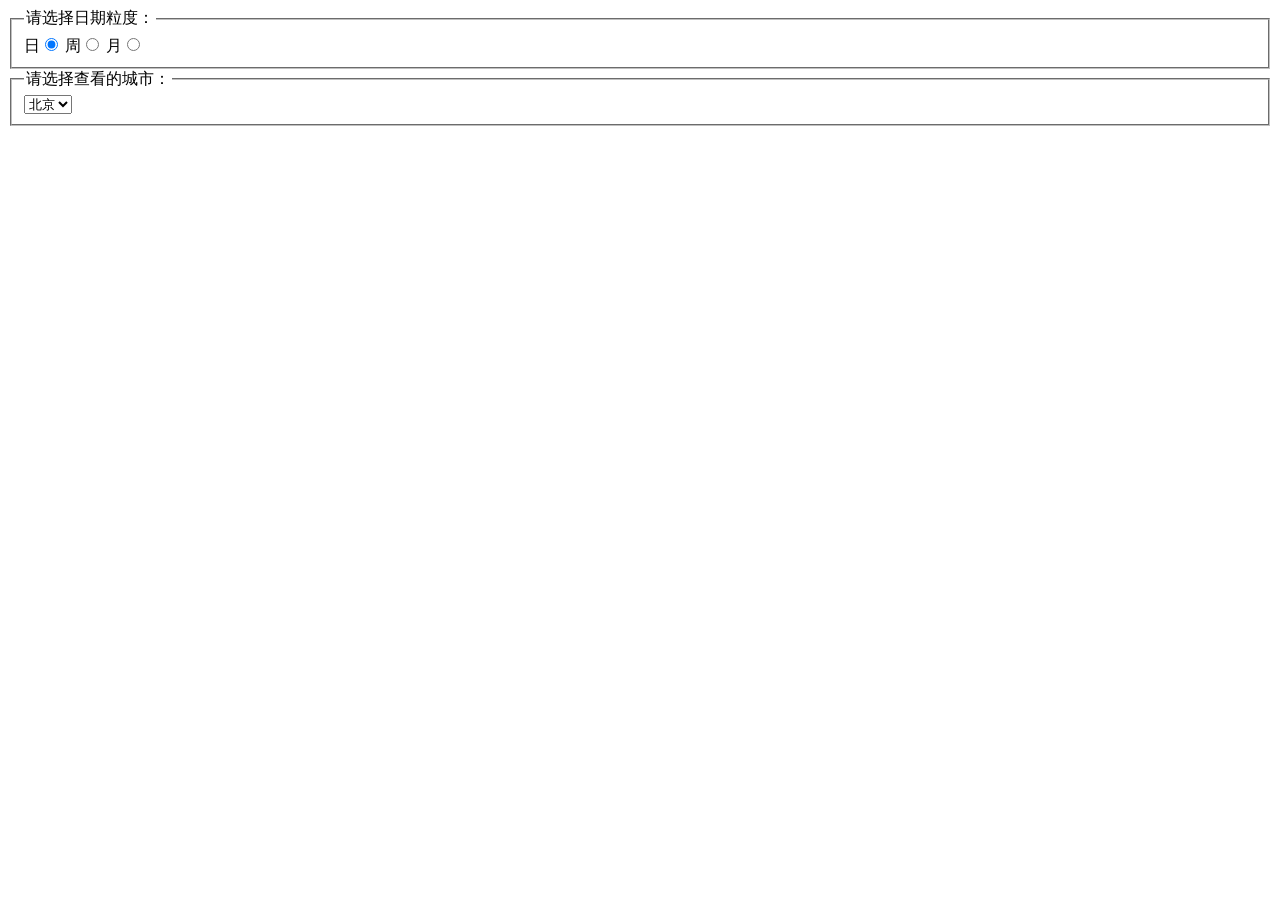
<file: task17/frank/index.html>
<!DOCTYPE>
<html>
  <head>
    <meta charset="utf-8">
    <title>IFE JavaScript Task 01</title>
    <script src="task.js"></script>
  </head>
<body>
  <fieldset id="form-gra-time">
    <legend>请选择日期粒度：</legend>
    <label>日<input name="gra-time" value="day" type="radio" checked="checked"></label>
    <label>周<input name="gra-time" value="week" type="radio"></label>
    <label>月<input name="gra-time" value="month" type="radio"></label>
  </fieldset>

  <fieldset>
    <legend>请选择查看的城市：</legend>
    <select id="city-select">
      <option>北京</option>
    </select>
  </fieldset>

  <div class="aqi-chart-wrap">
  </div>
</body>
</html>
</file>
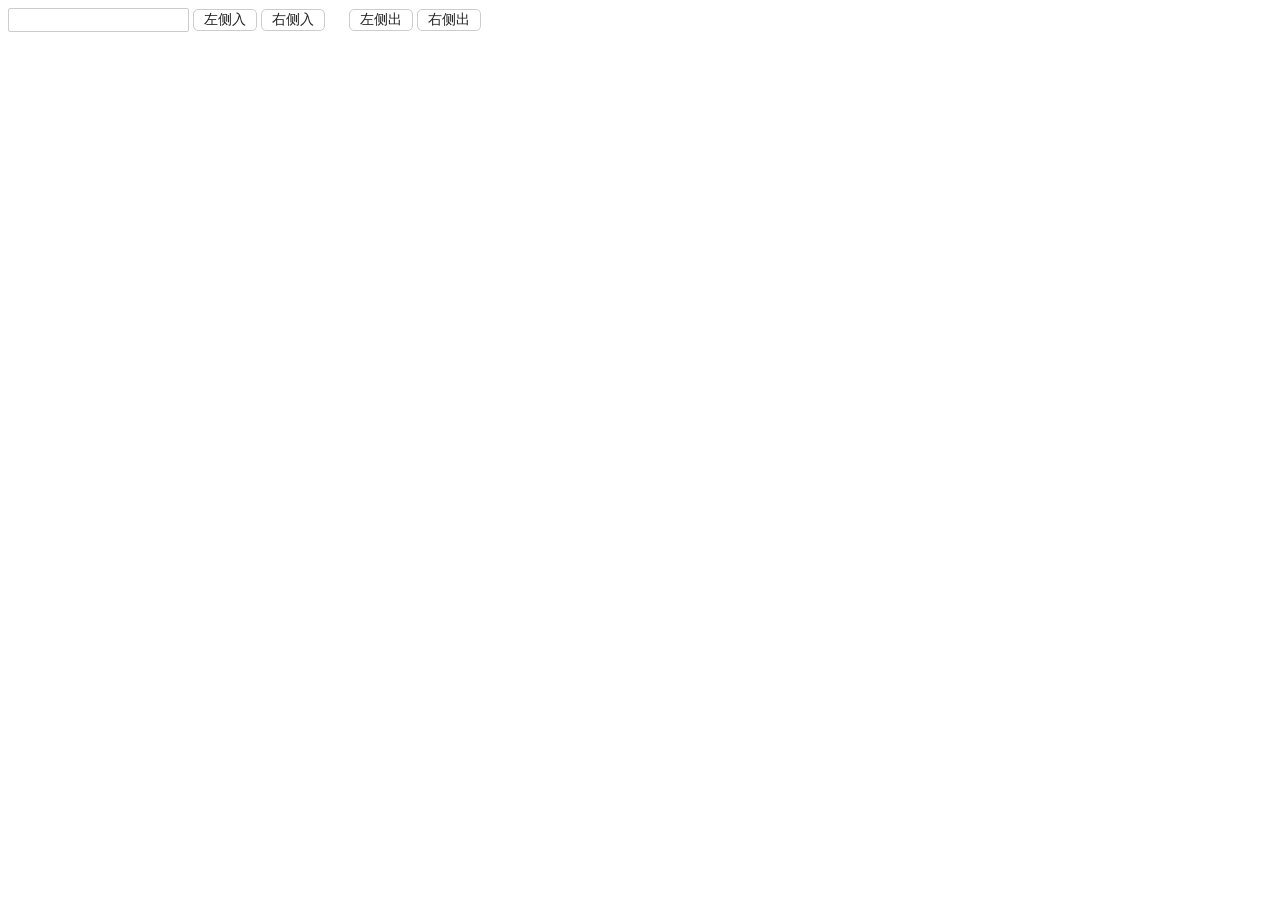
<file: task18/frank/index.html>
<!DOCTYPE html>
<html lang="en">
<head>
	<meta charset="UTF-8">
	<title>任务十八：基础JavaScript练习（一）</title>
	<link rel="stylesheet" href="css/style.css">
</head>
<body>
	<input id="input-value" type="text">
	<button id="left-in">左侧入</button>
	<button id="right-in">右侧入</button>
	<button id="left-out">左侧出</button>
	<button id="right-out">右侧出</button>
	<div id="entry">
<!-- 		<span class="items">13</span>
		<span class="items">13</span> -->
	</div>
	<script src="js/task.js"></script>
</body>
</html>
</file>
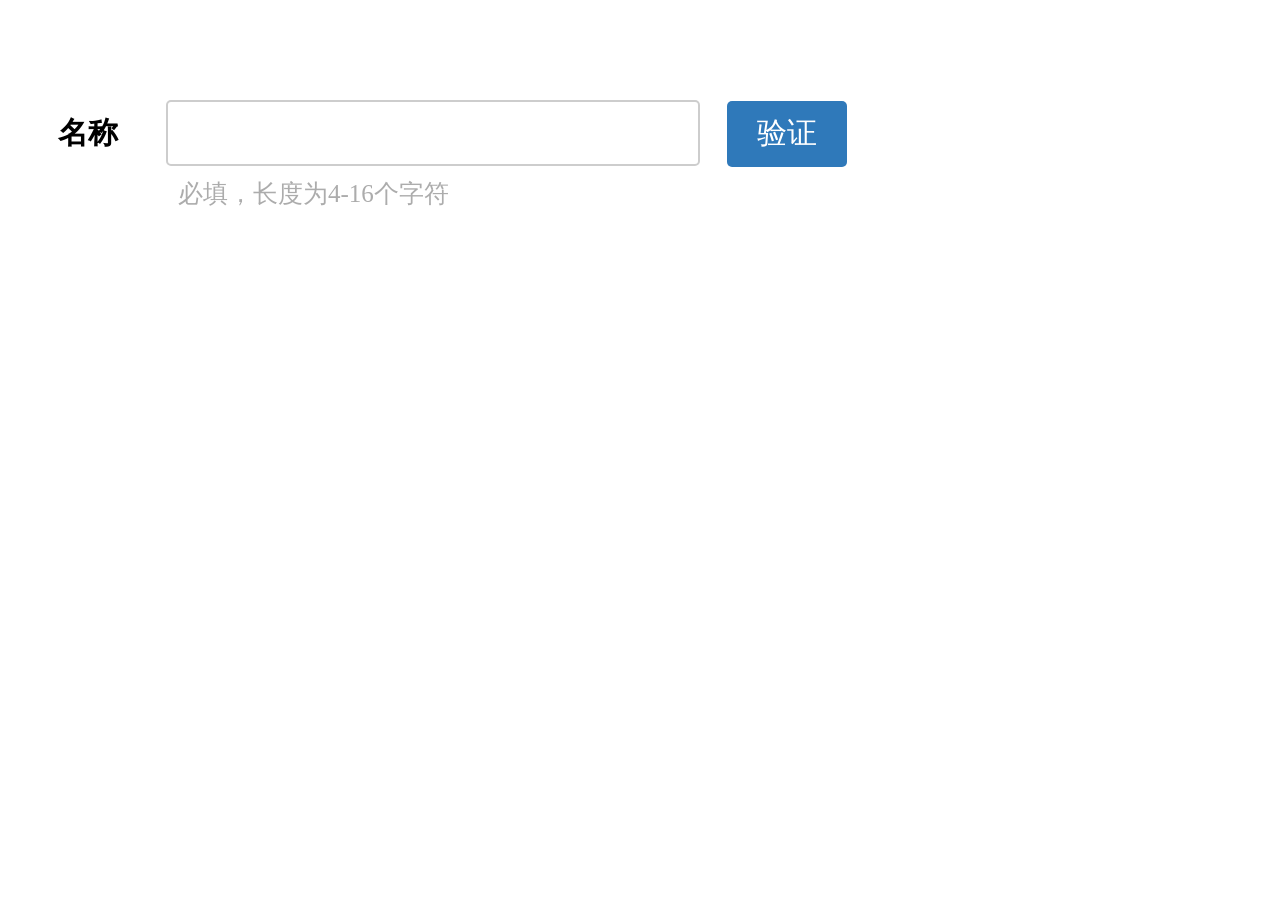
<file: task29/frank/index.html>
<!DOCTYPE html>
<html lang="en">
<head>
	<meta charset="UTF-8">
	<title>任务二十九：表单（一）单个表单项的检验</title>
	<link rel="stylesheet" href="css/style.css">
</head>
<body>
	<div class="container">
		<div class="items">
				<label for="">名称</label>
				<input id="text" type="text">
				<button id="btn">验证</button>
				<div id="help">必填，长度为4-16个字符</div>
		</div>
	</div>
	<script src="js/task.js"></script>
</body>
</html>
</file>
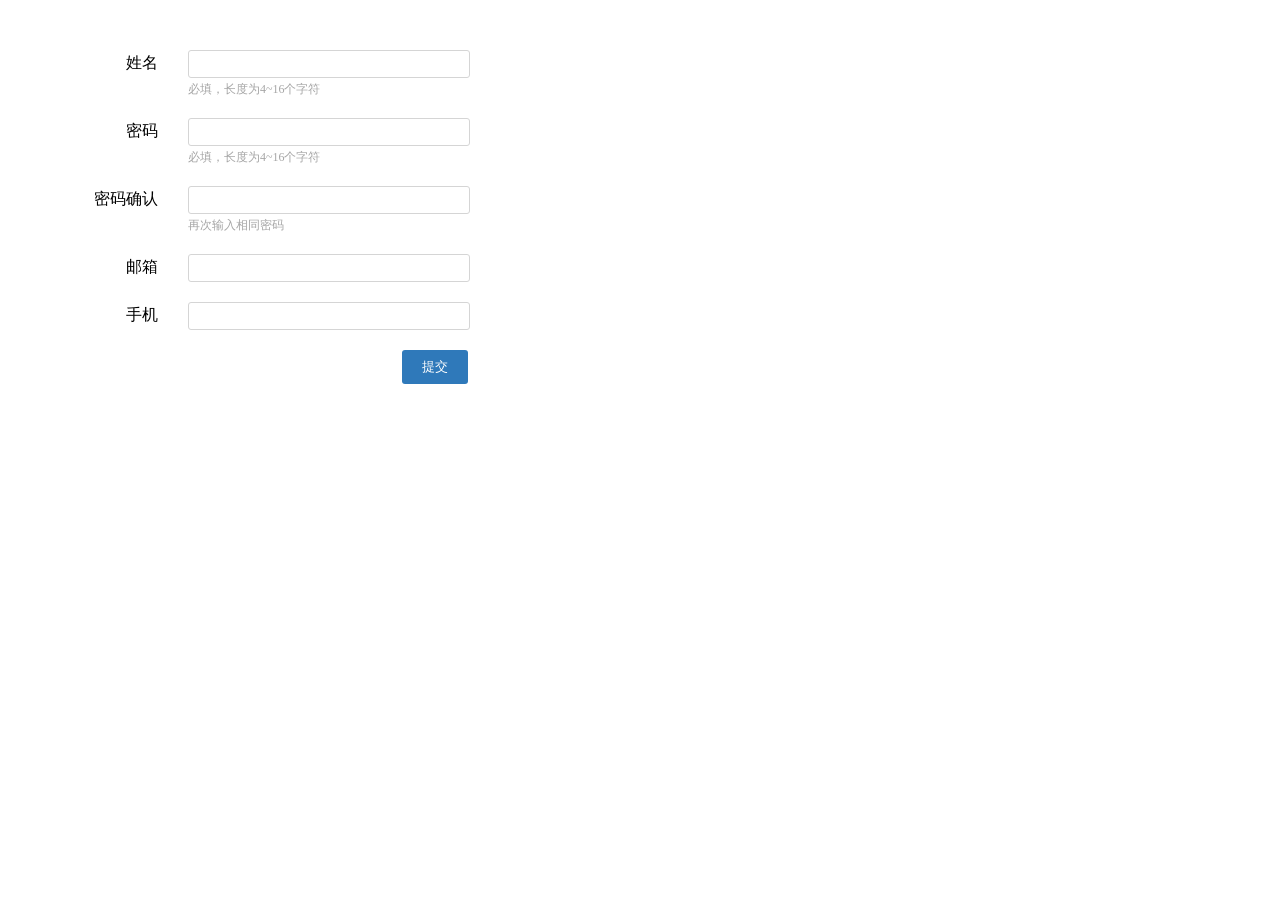
<file: task30/frank/index.html>
<!DOCTYPE html>
<html lang="en">
<head>
	<meta charset="UTF-8">
	<title>任务三十：表单（二）多个表单项的动态校验</title>
	<link rel="stylesheet" href="css/style.css">
</head>
<body>
	<div class="wrap">
		<form action="">
			<div class="input-group">
				<label for="">姓名 </label><input id="name" type="text" class="success">
				<div class="waring">必填，长度为4~16个字符</div>
			</div>
			<div class="input-group">
				<label for="">密码 </label><input id="password" type="password">
				<div class="waring">必填，长度为4~16个字符</div>
			</div>
			<div class="input-group">
				<label for="">密码确认 </label><input id="password-re" type="password">
				<div class="waring">再次输入相同密码</div>
			</div>
			<div class="input-group">
				<label for="">邮箱 </label><input id="email" type="email">
				<div class="waring"></div>
			</div>
			<div class="input-group">
				<label for="">手机 </label><input id="phone" type="text">
				<div class="waring"></div>
			</div>
			<div class="input-group">
				<button id="submit" type="button">提交</button>
			</div>
		</form>
	</div>
	<script src="js/task.js"></script>
</body>
</html>
</file>
<file: stylesheets/stylesheet.css>
* {
  box-sizing: border-box; }

body {
  padding: 0;
  margin: 0;
  font-family: "Open Sans", "Helvetica Neue", Helvetica, Arial, sans-serif;
  font-size: 16px;
  line-height: 1.5;
  color: #606c71; }

a {
  color: #1e6bb8;
  text-decoration: none; }
  a:hover {
    text-decoration: underline; }

.btn {
  display: inline-block;
  margin-bottom: 1rem;
  color: rgba(255, 255, 255, 0.7);
  background-color: rgba(255, 255, 255, 0.08);
  border-color: rgba(255, 255, 255, 0.2);
  border-style: solid;
  border-width: 1px;
  border-radius: 0.3rem;
  transition: color 0.2s, background-color 0.2s, border-color 0.2s; }
  .btn + .btn {
    margin-left: 1rem; }

.btn:hover {
  color: rgba(255, 255, 255, 0.8);
  text-decoration: none;
  background-color: rgba(255, 255, 255, 0.2);
  border-color: rgba(255, 255, 255, 0.3); }

@media screen and (min-width: 64em) {
  .btn {
    padding: 0.75rem 1rem; } }

@media screen and (min-width: 42em) and (max-width: 64em) {
  .btn {
    padding: 0.6rem 0.9rem;
    font-size: 0.9rem; } }

@media screen and (max-width: 42em) {
  .btn {
    display: block;
    width: 100%;
    padding: 0.75rem;
    font-size: 0.9rem; }
    .btn + .btn {
      margin-top: 1rem;
      margin-left: 0; } }

.page-header {
  color: #fff;
  text-align: center;
  background-color: #159957;
  background-image: linear-gradient(120deg, #155799, #159957); }

@media screen and (min-width: 64em) {
  .page-header {
    padding: 5rem 6rem; } }

@media screen and (min-width: 42em) and (max-width: 64em) {
  .page-header {
    padding: 3rem 4rem; } }

@media screen and (max-width: 42em) {
  .page-header {
    padding: 2rem 1rem; } }

.project-name {
  margin-top: 0;
  margin-bottom: 0.1rem; }

@media screen and (min-width: 64em) {
  .project-name {
    font-size: 3.25rem; } }

@media screen and (min-width: 42em) and (max-width: 64em) {
  .project-name {
    font-size: 2.25rem; } }

@media screen and (max-width: 42em) {
  .project-name {
    font-size: 1.75rem; } }

.project-tagline {
  margin-bottom: 2rem;
  font-weight: normal;
  opacity: 0.7; }

@media screen and (min-width: 64em) {
  .project-tagline {
    font-size: 1.25rem; } }

@media screen and (min-width: 42em) and (max-width: 64em) {
  .project-tagline {
    font-size: 1.15rem; } }

@media screen and (max-width: 42em) {
  .project-tagline {
    font-size: 1rem; } }

.main-content :first-child {
  margin-top: 0; }
.main-content img {
  max-width: 100%; }
.main-content h1, .main-content h2, .main-content h3, .main-content h4, .main-content h5, .main-content h6 {
  margin-top: 2rem;
  margin-bottom: 1rem;
  font-weight: normal;
  color: #159957; }
.main-content p {
  margin-bottom: 1em; }
.main-content code {
  padding: 2px 4px;
  font-family: Consolas, "Liberation Mono", Menlo, Courier, monospace;
  font-size: 0.9rem;
  color: #383e41;
  background-color: #f3f6fa;
  border-radius: 0.3rem; }
.main-content pre {
  padding: 0.8rem;
  margin-top: 0;
  margin-bottom: 1rem;
  font: 1rem Consolas, "Liberation Mono", Menlo, Courier, monospace;
  color: #567482;
  word-wrap: normal;
  background-color: #f3f6fa;
  border: solid 1px #dce6f0;
  border-radius: 0.3rem; }
  .main-content pre > code {
    padding: 0;
    margin: 0;
    font-size: 0.9rem;
    color: #567482;
    word-break: normal;
    white-space: pre;
    background: transparent;
    border: 0; }
.main-content .highlight {
  margin-bottom: 1rem; }
  .main-content .highlight pre {
    margin-bottom: 0;
    word-break: normal; }
.main-content .highlight pre, .main-content pre {
  padding: 0.8rem;
  overflow: auto;
  font-size: 0.9rem;
  line-height: 1.45;
  border-radius: 0.3rem; }
.main-content pre code, .main-content pre tt {
  display: inline;
  max-width: initial;
  padding: 0;
  margin: 0;
  overflow: initial;
  line-height: inherit;
  word-wrap: normal;
  background-color: transparent;
  border: 0; }
  .main-content pre code:before, .main-content pre code:after, .main-content pre tt:before, .main-content pre tt:after {
    content: normal; }
.main-content ul, .main-content ol {
  margin-top: 0; }
.main-content blockquote {
  padding: 0 1rem;
  margin-left: 0;
  color: #819198;
  border-left: 0.3rem solid #dce6f0; }
  .main-content blockquote > :first-child {
    margin-top: 0; }
  .main-content blockquote > :last-child {
    margin-bottom: 0; }
.main-content table {
  display: block;
  width: 100%;
  overflow: auto;
  word-break: normal;
  word-break: keep-all; }
  .main-content table th {
    font-weight: bold; }
  .main-content table th, .main-content table td {
    padding: 0.5rem 1rem;
    border: 1px solid #e9ebec; }
.main-content dl {
  padding: 0; }
  .main-content dl dt {
    padding: 0;
    margin-top: 1rem;
    font-size: 1rem;
    font-weight: bold; }
  .main-content dl dd {
    padding: 0;
    margin-bottom: 1rem; }
.main-content hr {
  height: 2px;
  padding: 0;
  margin: 1rem 0;
  background-color: #eff0f1;
  border: 0; }

@media screen and (min-width: 64em) {
  .main-content {
    max-width: 64rem;
    padding: 2rem 6rem;
    margin: 0 auto;
    font-size: 1.1rem; } }

@media screen and (min-width: 42em) and (max-width: 64em) {
  .main-content {
    padding: 2rem 4rem;
    font-size: 1.1rem; } }

@media screen and (max-width: 42em) {
  .main-content {
    padding: 2rem 1rem;
    font-size: 1rem; } }

.site-footer {
  padding-top: 2rem;
  margin-top: 2rem;
  border-top: solid 1px #eff0f1; }

.site-footer-owner {
  display: block;
  font-weight: bold; }

.site-footer-credits {
  color: #819198; }

@media screen and (min-width: 64em) {
  .site-footer {
    font-size: 1rem; } }

@media screen and (min-width: 42em) and (max-width: 64em) {
  .site-footer {
    font-size: 1rem; } }

@media screen and (max-width: 42em) {
  .site-footer {
    font-size: 0.9rem; } }
</file>
<file: stylesheets/github-light.css>
/*
   Copyright 2014 GitHub Inc.

   Licensed under the Apache License, Version 2.0 (the "License");
   you may not use this file except in compliance with the License.
   You may obtain a copy of the License at

       http://www.apache.org/licenses/LICENSE-2.0

   Unless required by applicable law or agreed to in writing, software
   distributed under the License is distributed on an "AS IS" BASIS,
   WITHOUT WARRANTIES OR CONDITIONS OF ANY KIND, either express or implied.
   See the License for the specific language governing permissions and
   limitations under the License.

*/

.pl-c /* comment */ {
  color: #969896;
}

.pl-c1      /* constant, markup.raw, meta.diff.header, meta.module-reference, meta.property-name, support, support.constant, support.variable, variable.other.constant */,
.pl-s .pl-v /* string variable */ {
  color: #0086b3;
}

.pl-e  /* entity */,
.pl-en /* entity.name */ {
  color: #795da3;
}

.pl-s .pl-s1 /* string source */,
.pl-smi      /* storage.modifier.import, storage.modifier.package, storage.type.java, variable.other, variable.parameter.function */ {
  color: #333;
}

.pl-ent /* entity.name.tag */ {
  color: #63a35c;
}

.pl-k /* keyword, storage, storage.type */ {
  color: #a71d5d;
}

.pl-pds              /* punctuation.definition.string, string.regexp.character-class */,
.pl-s                /* string */,
.pl-s .pl-pse .pl-s1 /* string punctuation.section.embedded source */,
.pl-sr               /* string.regexp */,
.pl-sr .pl-cce       /* string.regexp constant.character.escape */,
.pl-sr .pl-sra       /* string.regexp string.regexp.arbitrary-repitition */,
.pl-sr .pl-sre       /* string.regexp source.ruby.embedded */ {
  color: #183691;
}

.pl-v /* variable */ {
  color: #ed6a43;
}

.pl-id /* invalid.deprecated */ {
  color: #b52a1d;
}

.pl-ii /* invalid.illegal */ {
  background-color: #b52a1d;
  color: #f8f8f8;
}

.pl-sr .pl-cce /* string.regexp constant.character.escape */ {
  color: #63a35c;
  font-weight: bold;
}

.pl-ml /* markup.list */ {
  color: #693a17;
}

.pl-mh        /* markup.heading */,
.pl-mh .pl-en /* markup.heading entity.name */,
.pl-ms        /* meta.separator */ {
  color: #1d3e81;
  font-weight: bold;
}

.pl-mq /* markup.quote */ {
  color: #008080;
}

.pl-mi /* markup.italic */ {
  color: #333;
  font-style: italic;
}

.pl-mb /* markup.bold */ {
  color: #333;
  font-weight: bold;
}

.pl-md /* markup.deleted, meta.diff.header.from-file */ {
  background-color: #ffecec;
  color: #bd2c00;
}

.pl-mi1 /* markup.inserted, meta.diff.header.to-file */ {
  background-color: #eaffea;
  color: #55a532;
}

.pl-mdr /* meta.diff.range */ {
  color: #795da3;
  font-weight: bold;
}

.pl-mo /* meta.output */ {
  color: #1d3e81;
}
</file>
<file: Task10/frank/css/style.css>
body{
	margin: 0;
	padding: 0;
}
.flex-box{
		display: flex;
		display: -webkit-flex;
		justify-content: space-between;
		align-items: center;
}
.flex-items{
	width: 150px;
	padding: 20px;
}
.flex-item-1{
	height: 120px;
	border: 1px solid #f00;
}
.flex-item-2{
	height: 100px;
	border: 1px solid #f00;
}
.flex-item-3{
	height: 40px;
	border: 1px solid #f00;	
}
.flex-item-4{
	height: 200px;
	border: 1px solid #00f;
}

@media screen and (max-width: 640px){
	.flex-box{
		display: flex;
		flex-wrap: wrap;
		align-items: flex-start;		
	}
	.flex-item-1{
		order: 2;
	}
	.flex-item-2{
		order: 3;
	}
	.flex-item-3{
		order: 4;
	}
	.flex-item-4{
		order: 1;
	}
}
</file>
<file: Task11/frank/css/main.css>
* {
  margin: 0;
  padding: 0;
}
body,
h1,
h2,
h3 {
  margin: 0;
  padding: 0;
  font-family: '微软雅黑';
  font-weight: normal;
}
.rules {
  width: 94%;
  height: 100%;
  margin: 0 auto;
  display: block;
}
header {
  width: 100%;
  height: 60px;
  line-height: 60px;
  color: #ffffff;
  background-color: #91D4DA;
  position: relative;
}
header .back {
  display: block;
  font-size: 20px;
  float: left;
  margin-left: 20px;
  text-decoration: none;
  color: #ffffff;
}
header .back i {
  font-size: 40px;
  margin-right: 10px;
  position: relative;
  top: 5px;
}
header h1 {
  position: absolute;
  left: 50%;
  transform: translate(-50%, 0);
  font-size: 24px;
}
header:after {
  content: '';
  display: block;
  clear: both;
}
nav {
  width: 100%;
  height: 50px;
  line-height: 50px;
  display: block;
  font-size: 20px;
}
nav ul {
  list-style: none;
  height: 50px;
}
nav li {
  width: 25%;
  float: left;
  text-align: center;
  box-sizing: border-box;
}
nav .active {
  border-bottom: 4px solid #91d4da;
}
nav a {
  text-decoration: none;
  color: #333333;
}
nav:after {
  content: '';
  display: block;
  clear: both;
}
.banner {
  margin-bottom: 15px;
  display: block;
}
.banner-content {
  width: 100%;
  height: 100%;
}
.banner img {
  width: 100%;
  height: 100%;
}
.tag {
  width: 94%;
  height: 100%;
  margin: 0 auto;
  display: block;
  margin-bottom: 10px;
}
.tag ul {
  list-style: none;
}
.tag li {
  float: left;
  width: 20%;
  text-align: center;
}
.tag-icon {
  display: inline-block;
  width: 50px;
  height: 50px;
  font-size: 32px;
  text-align: center;
  background-color: #00C6D6;
  color: #ffffff;
  -webkit-border-radius: 50%;
  -moz-border-radius: 50%;
  border-radius: 50%;
  margin-bottom: 15px;
}
.tag-text {
  display: block;
}
.tag:after {
  content: '';
  display: block;
  clear: both;
}
.column {
  width: 94%;
  height: 100%;
  margin: 0 auto;
  display: block;
  border-top: 1px solid #e3e3e3;
  padding-top: 20px;
  margin-top: 20px;
  text-align: center;
}
.column-item {
  width: 33%;
  height: 100%;
  padding-bottom: 10px;
  float: left;
}
.column-item:nth-child(2) {
  border-left: 1px solid #e3e3e3;
  border-right: 1px solid #e3e3e3;
}
.column img {
  width: 80%;
}
.column h2 {
  font-size: 20px;
  margin-bottom: 10px;
}
.column h3 {
  font-size: 19px;
  color: #555;
}
.column:after {
  content: '';
  display: block;
  clear: both;
}
.model {
  width: 94%;
  height: 100%;
  margin: 0 auto;
  display: block;
  margin-bottom: 20px;
}
.model-box {
  margin-top: 10px;
  display: flex;
}
.model h2 {
  font-size: 20px 1;
  color: #333333;
  height: 50px;
  line-height: 50px;
  border-bottom: 1px solid #e3e3e3;
  margin-bottom: 15px;
}
.model-img {
  flex: 1;
  margin-right: -40px;
  float: left;
}
.model-img img {
  width: 120px;
}
.model-content {
  flex: 1;
  float: left;
}
.model-text {
  width: 50%;
  margin-top: 15px;
  font-size: 20px;
  float: left;
}
.news {
  width: 94%;
  height: 100%;
  margin: 0 auto;
  display: block;
  margin-bottom: 20px;
}
.news-box {
  display: flex;
  margin-bottom: 10px;
  border-bottom: 1px solid #e3e3e3;
  padding-bottom: 5px;
}
.news-img {
  flex: 1;
  margin-right: 20px;
}
.news-img img {
  width: 150px;
}
.news h3 {
  padding-right: 30px;
  font-size: 20px 4;
}
.news-des {
  margin-top: 30px;
  color: #777;
}
.other {
  width: 94%;
  height: 100%;
  margin: 0 auto;
  display: block;
  margin-bottom: 30px;
}
.other h2 {
  font-size: 24px;
  color: #333333;
  margin-bottom: 10px;
}
.other-box {
  width: 100%;
  margin: 0 auto;
}
.other-box:after {
  content: '';
  display: block;
  clear: both;
}
.other-img {
  width: 30%;
  text-align: center;
  float: left;
}
.other-img:nth-child(2) {
  margin-left: 10px;
  margin-right: 10px;
}
.other img {
  width: 100%;
}
.other-des {
  color: #777;
}
</file>
<file: Task12/frank/css/style.css>
body{
	font-family: '微软雅黑';
	margin: 20px;
}
/*表格*/
.table thead tr{
	background: #333;
	color: #fff;
}
.table tr td{
	padding: 5px 15px;
	text-align: center;
}
.table tr:nth-child(2n){
	background-color: #ddd
}
.table tbody tr:nth-child(1),
.table tbody tr:nth-child(2),
.table tbody tr:nth-child(3){
	color: #F72727;
}
/*表单输入框*/
input[type="text"]{
	margin-top: 30px;
	outline: none;
	width: 200px;
	padding: 5px 10px;
	border:1px solid #cdcdcd;
	border-radius: 3px;
	font-family: 'Microsoft Yahei';
	color: #333;
	-webkit-transition: all .3s;
	-o-transition: all .3s;
	transition: all .3s;
}
input[type="text"]:focus{
	width: 300px;
	border: 1px solid #3496FE;
	box-shadow: 0 0 3px #3496FE;
}
/*轮播图*/
.wrap{
	margin-top: 50px;
	width: 300px;
	height: 150px;
	position: relative;
}
.content{
	width: 300px;
	height: 150px;
	overflow: hidden;
	position: relative;
}
@keyframes scroll{
	0%{
		left: 100%;
		opacity: 0;
		filter: alpha(opacity=0);
	}
	100%{
		left: 0;
		opacity: 1;
		filter: alpha(opacity=1);
	}
}
@-webkit-keyframes scroll{
	0%{
		left: 100%;
		opacity: 0;
		filter: alpha(opacity=0);
	}
	100%{
		left: 0;
		opacity: 1;
		filter: alpha(opacity=1);
	}
}
.sliders{
	width: 300px;
	height: 150px;
	position: absolute;
	-webkit-transition: all .5s;
		 -o-transition: all .5s;
			transition: all .5s;
	-webkit-box-sizing: border-box;
	   -moz-box-sizing: border-box;
			box-sizing: border-box;
	text-align: center;
	line-height: 150px;
	font-size: 60px;
	color: #fff;
}
.slider-1{
	background-color: #f24423;
	z-index: 200
}
.slider-2{
	background-color: #126a03;
}
.slider-3{
	background-color: #e10423;

}
.sliders:target {
	animation: scroll .5s ease-in-out;
	z-index: 200
}
.controll{
	position: absolute;
	z-index: 1500;
	right: 0;
	bottom: 0;
}
.controll:before,
.controll:after{
	content: '';
	display: block;
	clear: both;
}
.items{
	display: inline-block;
	width: 32px;
	height: 32px;
	background-color: rgba(0,0,0,0.3);
	filter: alpha(opacity=30);
	text-align: center;
	line-height: 32px;
	float: left;
	margin-left: 2px;
}
.items a{
	display: inline-block;
	width: 32px;
	height: 32px;
	text-decoration: none;
	color: #fff;
	font-size: 18px;
	z-index: 1100;
}
.items-1{

}
.items-2{

}
.items-3{
	
}
</file>
<file: task18/frank/css/style.css>
input[type='text']{
	outline: none;
	padding: 3px 5px;
	color: #666;
	border: 1px solid #ccc;
	border-radius: 2px;
	font-size: 14px;
	font-family: '微软雅黑';
}
button{
	outline: none;
	padding: 1px 10px;
	color: #222;
	border: 1px solid #ccc;
	border-radius: 5px;
	font-size: 14px;
	background-color: #fff;
	cursor: pointer;
	font-family: '微软雅黑';
}
button:hover{
	background-color: #efefef;
}
#right-in{
	margin-right: 20px;
}
#entry{
	margin-top: 10px;
}
.items{
	display: inline-block;
	width: 40px;
	height: 40px;
	font-size: 18px;
	background-color: #FF0101;
	color: #fff;
	font-family: '微软雅黑';
	font-weight: 300;
	text-align: center;
	line-height: 40px;
	border-radius: 2px;
	margin-right: 10px;
	margin-top: 10px;
}
</file>
<file: task29/frank/css/style.css>
.container{
	width: 900px;
	font-family: '黑体';
	font-size: 30px;
	margin:100px 50px;
}
.items{
	height: 100px;
	/*line-height: 100px;*/
}
.items label{
	margin-right: 40px;
	font-weight: bold;
}
input[type='text']{
	width: 490px;
	height: 42px;
	outline: none;
	border: 2px solid #CDCDCD;
	border-radius: 5px;
	padding: 10px 20px;
	font-size: 30px;
	color: #545454;
	font-family: '黑体';
}
button{
	height: 66px;
	font-family: '黑体';
	font-size: 30px;
	margin-left: 20px;
	color: #fff;
	background: #2F79BA;
	padding: 0 30px;
	border: 0;
	border-radius:5px;
	cursor: pointer;
	outline: none;
}
#help{
	color: #ACACAC;
	font-family: '黑体';
	font-size: 25px;
	margin-left: 120px;
	margin-top: 10px;
}
input.err{
	border: 2px solid #DD0011;
}
div.err{
	color: #DD0011 !important;
}
input.right{
	border: 2px solid #5EBB46;
}
div.right{
	color: #5EBB46 !important;;
}
</file>
<file: task30/frank/css/style.css>
.wrap{
	margin: 50px;
	font-family: '微软雅黑';
}
.input-group{
	margin: 20px 0;
	display: block;
}
.input-group label{
	width: 100px;
	display: inline-block;
	text-align: right;
	margin-right: 30px;
}
.input-group input{
	outline: none;
	width: 260px;
	padding: 5px 10px;
	font-family: '微软雅黑';
	color: #333;
	border: 1px solid #d5d5d5;
	border-radius: 3px;
	-webkit-transition: all .3s;
		 -o-transition: all .3s;
			transition: all .3s;
}
.input-group input:focus{
	border-color: #61AFED;
	box-shadow: 0 0 3px #61AFED;
}
.waring{
	font-size: 12px;
	color: #A6A6A6;
	margin-left: 130px;
	margin-top:3px;
}
.input-group button{
	margin-left: 344px;
	padding: 8px 20px;
	font-family: '微软雅黑';
	background: #2F79BA;
	color: #fff;
	border: 0;
	border-radius: 3px;
	cursor: pointer;
}
.success{
	border: 1px solid #59BB40;
}
.fail{
	border: 1px solid #FC3537;
}
</file>
